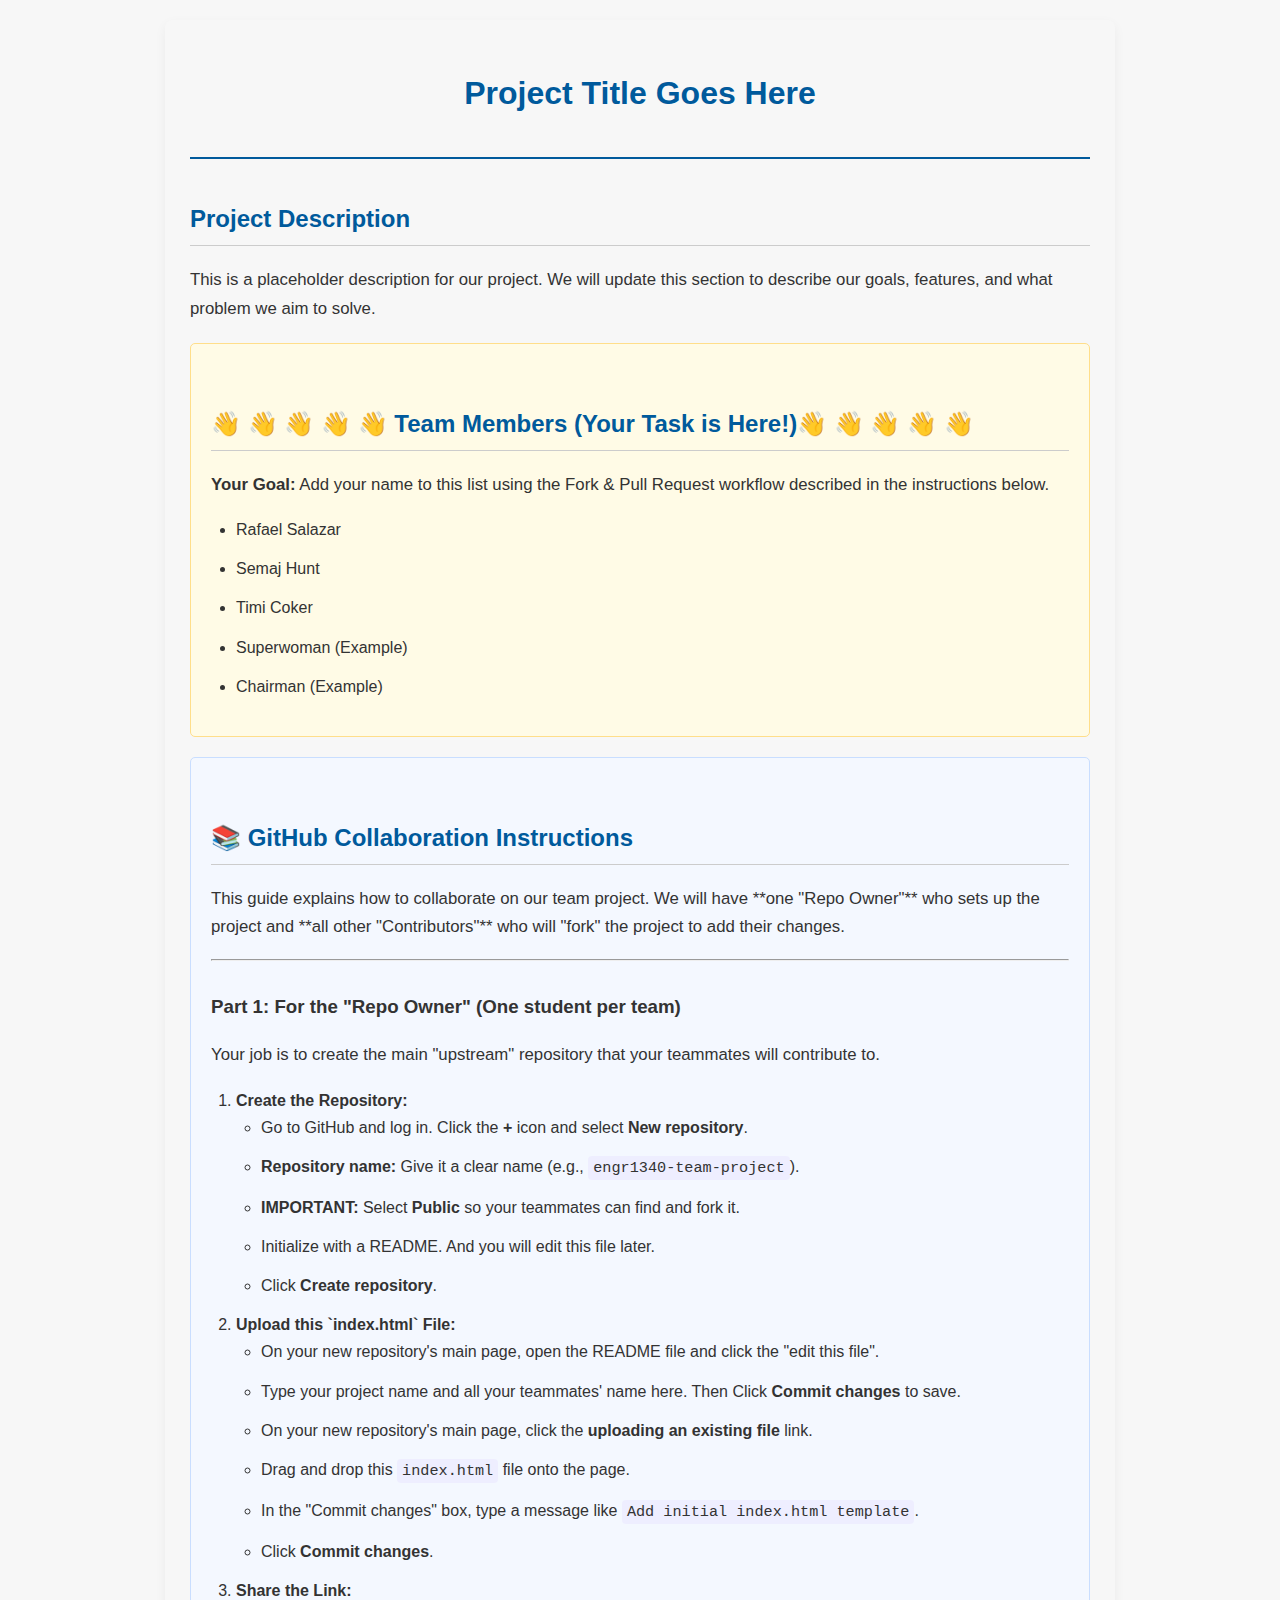
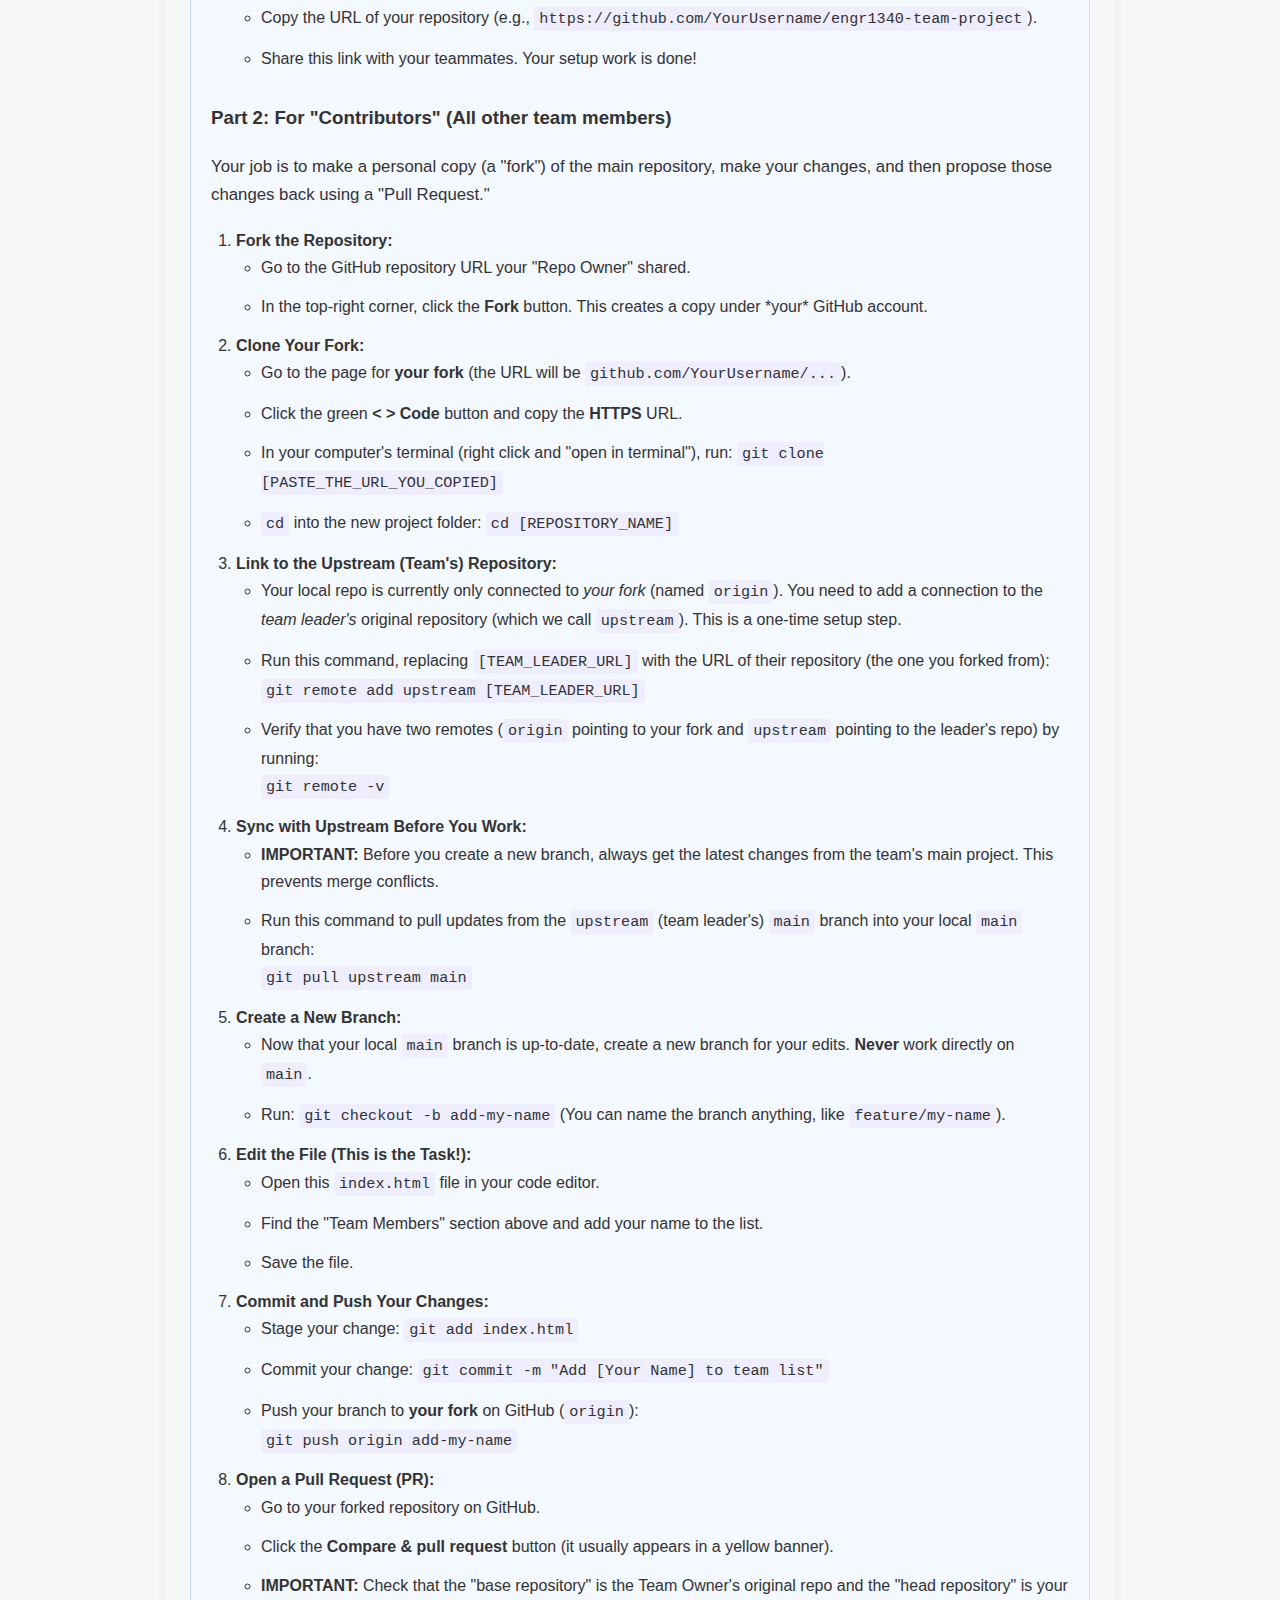
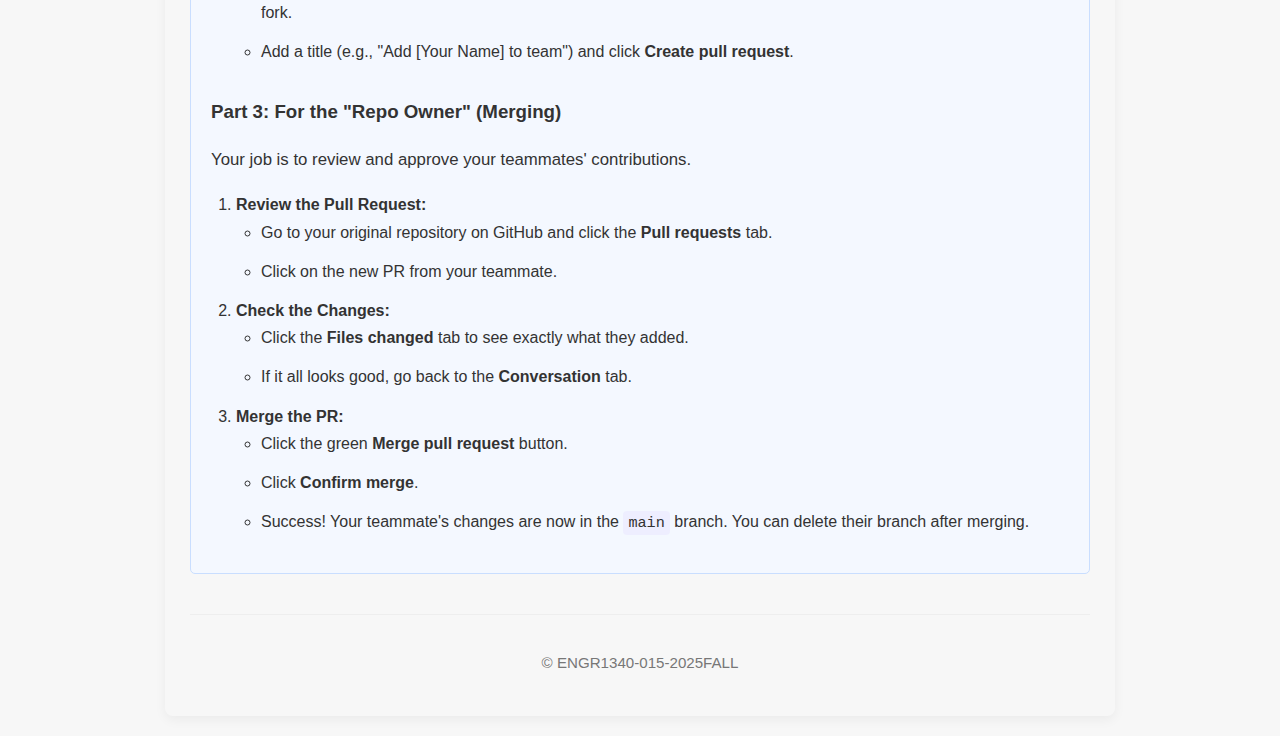
<file: index.html>
<!DOCTYPE html>
<html lang="en">
<head>
    <meta charset="UTF-8">
    <meta name="viewport" content="width=device-width, initial-scale=1.0">
    <title>Our Team Project</title>

    <style>
        body {
            font-family: -apple-system, BlinkMacSystemFont, "Segoe UI", Roboto, Arial, sans-serif;
            line-height: 1.7;
            background-color: #f7f7f7;
            color: #333;
            max-width: 900px;
            margin: 20px auto;
            padding: 25px;
            border-radius: 8px;
            box-shadow: 0 4px 12px rgba(0,0,0,0.05);
        }

        header {
            text-align: center;
            border-bottom: 2px solid #005a9c;
            padding-bottom: 15px;
        }

        h1 {
            color: #005a9c;
        }

        h2 {
            color: #005a9c;
            border-bottom: 1px solid #ccc;
            padding-bottom: 5px;
            margin-top: 40px;
        }

        h3 {
            color: #333;
            margin-top: 30px;
        }

        ul, ol {
            padding-left: 25px;
        }

        li {
            margin-bottom: 12px;
        }

        p {
            font-size: 1.05em;
        }
        /* This class is for the main student task */
        .task-box {
            background-color: #fffbe6;
            border: 1px solid #ffde8a;
            padding: 20px;
            border-radius: 5px;
            margin-top: 20px;
        }
        /* This class is for the instructions section */
        .instructions {
            background-color: #f4f8ff;
            border: 1px solid #c9deff;
            padding: 20px;
            border-radius: 5px;
            margin-top: 20px;
        }

        code {
            font-family: "Courier New", Courier, monospace;
            background-color: #eef;
            padding: 3px 5px;
            border-radius: 4px;
            font-size: 0.95em;
        }

        footer {
            text-align: center;
            font-size: 0.9em;
            color: #777;
            margin-top: 40px;
            border-top: 1px solid #eee;
            padding-top: 20px;
        }
    </style>
</head>
<body>

    <header>
        <h1>Project Title Goes Here</h1>
    </header>

    <main>

        <section id="description">
            <h2>Project Description</h2>
            <p>This is a placeholder description for our project. We will update this section to describe our goals, features, and what problem we aim to solve.</p>
        </section>

        <section id="team" class="task-box">
            <h2>👋 👋 👋 👋 👋 Team Members (Your Task is Here!)👋 👋 👋 👋 👋 </h2>
            <p><strong>Your Goal:</strong> Add your name to this list using the Fork & Pull Request workflow described in the instructions below.</p>
            <ul>
                <li>Rafael Salazar</li>
                <li>Semaj Hunt</li>
                <li>Timi Coker</li>
                <li>Superwoman (Example)</li>
                <li>Chairman (Example)</li>

            </ul>
        </section>

        <section id="github-guide" class="instructions">
            <h2>📚 GitHub Collaboration Instructions</h2>
            <p>This guide explains how to collaborate on our team project. We will have **one "Repo Owner"** who sets up the project and **all other "Contributors"** who will "fork" the project to add their changes.</p>

            <hr>

            <h3>Part 1: For the "Repo Owner" (One student per team)</h3>
            <p>Your job is to create the main "upstream" repository that your teammates will contribute to.</p>
            <ol>
                <li>
                    <strong>Create the Repository:</strong>
                    <ul>
                        <li>Go to GitHub and log in. Click the <strong>+</strong> icon and select <strong>New repository</strong>.</li>
                        <li><strong>Repository name:</strong> Give it a clear name (e.g., <code>engr1340-team-project</code>).</li>
                        <li><strong>IMPORTANT:</strong> Select <strong>Public</strong> so your teammates can find and fork it.</li>
                        <li>Initialize with a README. And you will edit this file later.</li>
                        <li>Click <strong>Create repository</strong>.</li>
                    </ul>
                </li>
                <li>
                    <strong>Upload this `index.html` File:</strong>
                    <ul>
                        <li>On your new repository's main page, open the README file and click the "edit this file".</li>
                        <li>Type your project name and all your teammates' name here. Then Click <strong>Commit changes</strong> to save.</li>
                        <li>On your new repository's main page, click the <strong>uploading an existing file</strong> link.</li>
                        <li>Drag and drop this <code>index.html</code> file onto the page.</li>
                        <li>In the "Commit changes" box, type a message like <code>Add initial index.html template</code>.</li>
                        <li>Click <strong>Commit changes</strong>.</li>

                    </ul>
                </li>
                <li>
                    <strong>Share the Link:</strong>
                    <ul>
                        <li>Copy the URL of your repository (e.g., <code>https://github.com/YourUsername/engr1340-team-project</code>).</li>
                        <li>Share this link with your teammates. Your setup work is done!</li>
                    </ul>
                </li>
            </ol>

            <h3>Part 2: For "Contributors" (All other team members)</h3>
            <p>Your job is to make a personal copy (a "fork") of the main repository, make your changes, and then propose those changes back using a "Pull Request."</p>
            <ol>
                <li>
                    <strong>Fork the Repository:</strong>
                    <ul>
                        <li>Go to the GitHub repository URL your "Repo Owner" shared.</li>
                        <li>In the top-right corner, click the <strong>Fork</strong> button. This creates a copy under *your* GitHub account.</li>
                    </ul>
                </li>
                <li>
                    <strong>Clone Your Fork:</strong>
                    <ul>
                        <li>Go to the page for <strong>your fork</strong> (the URL will be <code>github.com/YourUsername/...</code>).</li>
                        <li>Click the green <strong>&lt; &gt; Code</strong> button and copy the <strong>HTTPS</strong> URL.</li>
                        <li>In your computer's terminal (right click and "open in terminal"), run: <code>git clone [PASTE_THE_URL_YOU_COPIED]</code></li>
                        <li><code>cd</code> into the new project folder: <code>cd [REPOSITORY_NAME]</code></li>
                    </ul>
                </li>

                <li>
                    <strong>Link to the Upstream (Team's) Repository:</strong>
                    <ul>
                        <li>Your local repo is currently only connected to <em>your fork</em> (named <code>origin</code>). You need to add a connection to the <em>team leader's</em> original repository (which we call <code>upstream</code>). This is a one-time setup step.</li>
                        <li>
                            Run this command, replacing <code>[TEAM_LEADER_URL]</code> with the URL of their repository (the one you forked from):
                            <br><code>git remote add upstream [TEAM_LEADER_URL]</code>
                        </li>
                        <li>Verify that you have two remotes (<code>origin</code> pointing to your fork and <code>upstream</code> pointing to the leader's repo) by running: <br><code>git remote -v</code></li>
                    </ul>
                </li>

                <li>
                    <strong>Sync with Upstream Before You Work:</strong>
                    <ul>
                        <li><strong>IMPORTANT:</strong> Before you create a new branch, always get the latest changes from the team's main project. This prevents merge conflicts.</li>
                        <li>Run this command to pull updates from the <code>upstream</code> (team leader's) <code>main</code> branch into your local <code>main</code> branch: <br><code>git pull upstream main</code></li>
                    </ul>
                </li>

                <li>
                    <strong>Create a New Branch:</strong>
                    <ul>
                        <li>Now that your local <code>main</code> branch is up-to-date, create a new branch for your edits. <strong>Never</strong> work directly on <code>main</code>.</li>
                        <li>Run: <code>git checkout -b add-my-name</code> (You can name the branch anything, like <code>feature/my-name</code>).</li>
                    </ul>
                </li>
                <li>
                    <strong>Edit the File (This is the Task!):</strong>
                    <ul>
                        <li>Open this <code>index.html</code> file in your code editor.</li>
                        <li>Find the "Team Members" section above and add your name to the list.</li>
                        <li>Save the file.</li>
                    </ul>
                </li>
                <li>
                    <strong>Commit and Push Your Changes:</strong>
                    <ul>
                        <li>Stage your change: <code>git add index.html</code></li>
                        <li>Commit your change: <code>git commit -m "Add [Your Name] to team list"</code></li>
                        <li>Push your branch to <strong>your fork</strong> on GitHub (<code>origin</code>): <br><code>git push origin add-my-name</code></li>
                    </ul>
                </li>
                <li>
                    <strong>Open a Pull Request (PR):</strong>
                    <ul>
                        <li>Go to your forked repository on GitHub.</li>
                        <li>Click the <strong>Compare & pull request</strong> button (it usually appears in a yellow banner).</li>
                        <li><strong>IMPORTANT:</strong> Check that the "base repository" is the Team Owner's original repo and the "head repository" is your fork.</li>
                        <li>Add a title (e.g., "Add [Your Name] to team") and click <strong>Create pull request</strong>.</li>
                    </ul>
                </li>
            </ol>

            <h3>Part 3: For the "Repo Owner" (Merging)</h3>
            <p>Your job is to review and approve your teammates' contributions.</p>
            <ol>
                <li>
                    <strong>Review the Pull Request:</strong>
                    <ul>
                        <li>Go to your original repository on GitHub and click the <strong>Pull requests</strong> tab.</li>
                        <li>Click on the new PR from your teammate.</li>
                    </ul>
                </li>
                <li>
                    <strong>Check the Changes:</strong>
                    <ul>
                        <li>Click the <strong>Files changed</strong> tab to see exactly what they added.</li>
                        <li>If it all looks good, go back to the <strong>Conversation</strong> tab.</li>
                    </ul>
                </li>
                <li>
                    <strong>Merge the PR:</strong>
                    <ul>
                        <li>Click the green <strong>Merge pull request</strong> button.</li>
                        <li>Click <strong>Confirm merge</strong>.</li>
                        <li>Success! Your teammate's changes are now in the <code>main</code> branch. You can delete their branch after merging.</li>
                    </ul>
                </li>
            </ol>
        </section>

    </main>

    <footer>
        <p>&copy; ENGR1340-015-2025FALL </p>
    </footer>

</body>
</html>
</file>
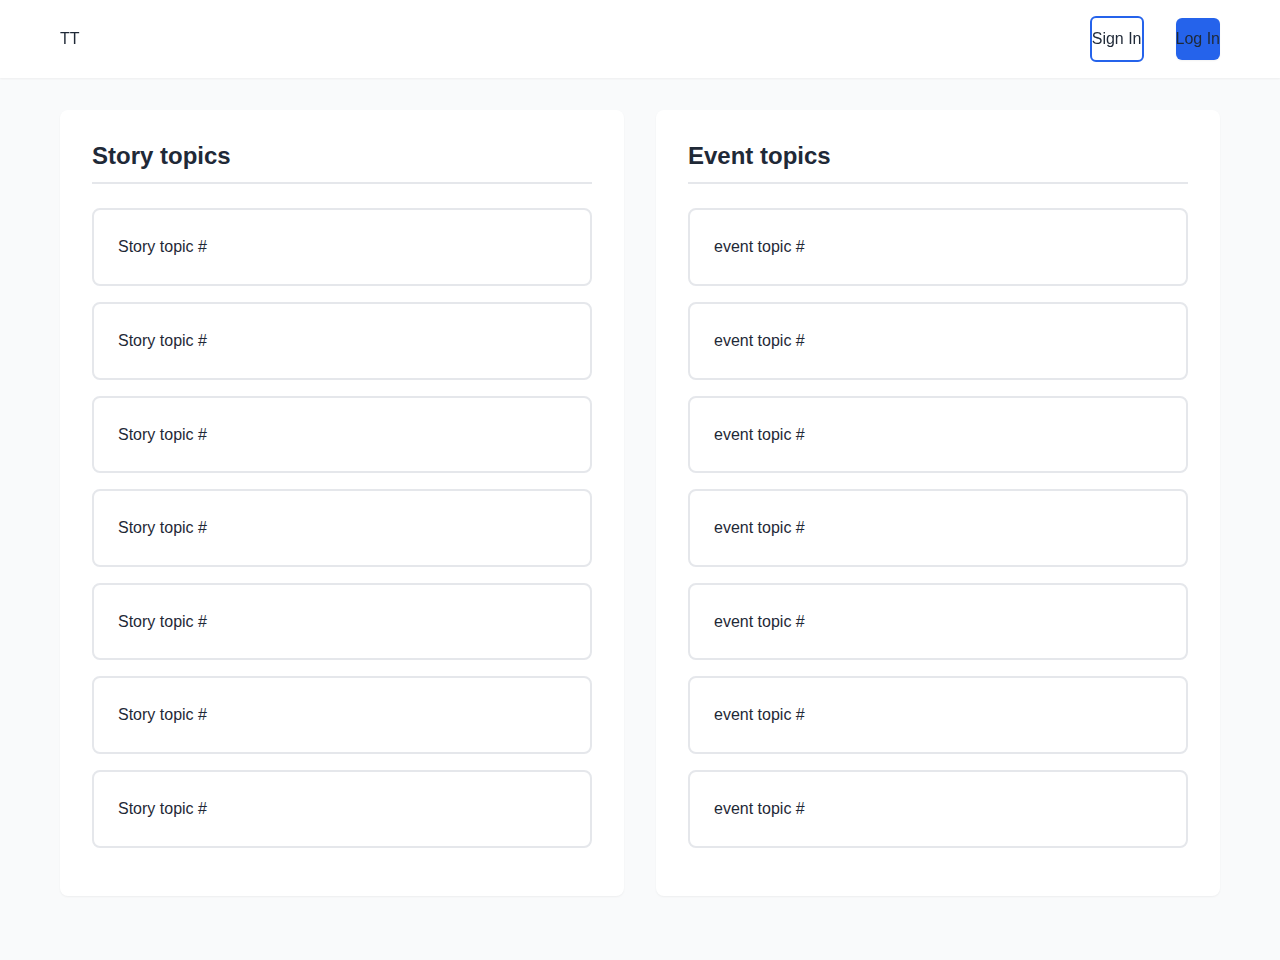
<file: home.html>
<!DOCTYPE html>
<html lang="en">
<head>
  <meta charset="UTF-8">
  <meta name="viewport" content="width=device-width, initial-scale=1.0">
  <title>Examples / Home Page</title>
  <link rel="stylesheet" href="styles.css">
</head>
<body>
  <!-- Top bar -->
  <nav class="navbar">
    <div class="container">
      <div class="logo">
        <span>TT</span>
      </div>
      <div class="nav-links">
        <a href="signup.html" class="btn btn-outline btn-small">Sign In</a>
        <a href="signup.html" class="btn btn-primary btn-small">Log In</a>
      </div>
    </div>
  </nav>

  <!-- Main content: two equal columns, like Figma -->
  <main class="dashboard-main">
    <div class="container">
      <div class="dashboard-grid" style="grid-template-columns: 1fr 1fr;">
        <!-- Left column: Story topics -->
        <section class="active-projects">
          <h3>Story topics</h3>
          <ul>
            <li class="project-card"><a href="story.html">Story topic #</a></li>
            <li class="project-card"><a href="story.html">Story topic #</a></li>
            <li class="project-card"><a href="story.html">Story topic #</a></li>
            <li class="project-card"><a href="story.html">Story topic #</a></li>
            <li class="project-card"><a href="story.html">Story topic #</a></li>
            <li class="project-card"><a href="story.html">Story topic #</a></li>
            <li class="project-card"><a href="story.html">Story topic #</a></li>
          </ul>
        </section>

        <!-- Right column: Event topics -->
        <section class="active-projects">
          <h3>Event topics</h3>
          <ul>
            <li class="project-card"><a href="story.html">event topic #</a></li>
            <li class="project-card"><a href="story.html">event topic #</a></li>
            <li class="project-card"><a href="story.html">event topic #</a></li>
            <li class="project-card"><a href="story.html">event topic #</a></li>
            <li class="project-card"><a href="story.html">event topic #</a></li>
            <li class="project-card"><a href="story.html">event topic #</a></li>
            <li class="project-card"><a href="story.html">event topic #</a></li>
          </ul>
        </section>
      </div>
    </div>
  </main>
</body>
</html>
</file>
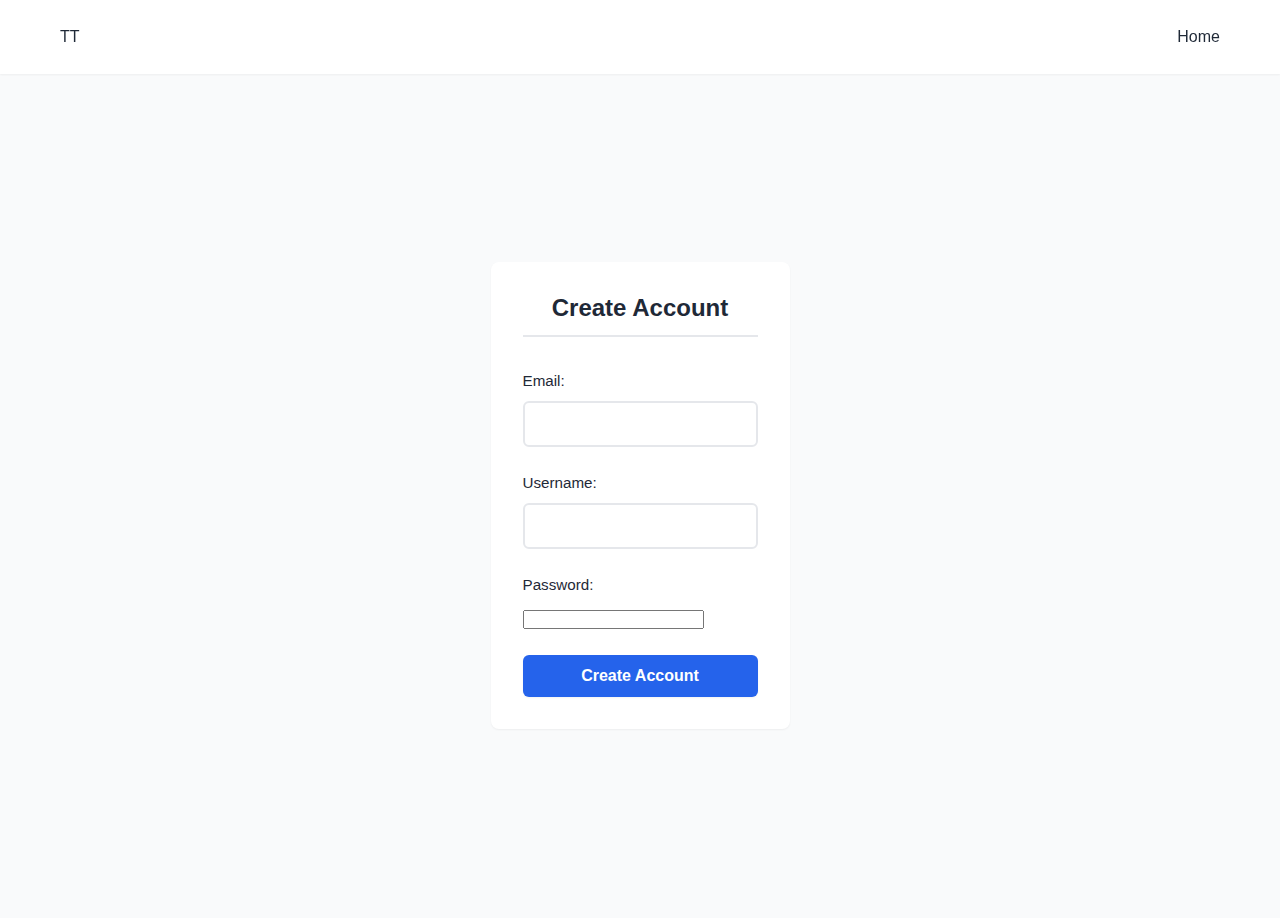
<file: signup.html>
<!DOCTYPE html>
<html lang="en">
<head>
  <meta charset="UTF-8">
  <meta name="viewport" content="width=device-width, initial-scale=1.0">
  <title>Create Account</title>
  <link rel="stylesheet" href="styles.css">
</head>
<body>
  <!-- Top bar -->
  <nav class="navbar">
    <div class="container">
      <div class="logo">
        <span>TT</span>
      </div>
      <div class="nav-links">
        <a href="home.html">Home</a>
      </div>
    </div>
  </nav>

  <!-- Centered form card, like bottom-left Figma frame -->
  <main class="dashboard-main">
    <div class="container flex-center" style="min-height: calc(100vh - 120px);">
      <section class="post-project-section" style="max-width:420px; margin:auto;">
        <h3 style="text-align:center; margin-bottom:2rem;">Create Account</h3>

        <form class="project-form">
          <div class="form-group">
            <label for="email">Email:</label>
            <input id="email" type="email" name="email" required>
          </div>

          <div class="form-group">
            <label for="username">Username:</label>
            <input id="username" type="text" name="username" required>
          </div>

          <div class="form-group">
            <label for="password">Password:</label>
            <input id="password" type="password" name="password" required>
          </div>

          <button type="submit" class="btn btn-primary btn-full">Create Account</button>
        </form>
      </section>
    </div>
  </main>
</body>
</html>
</file>
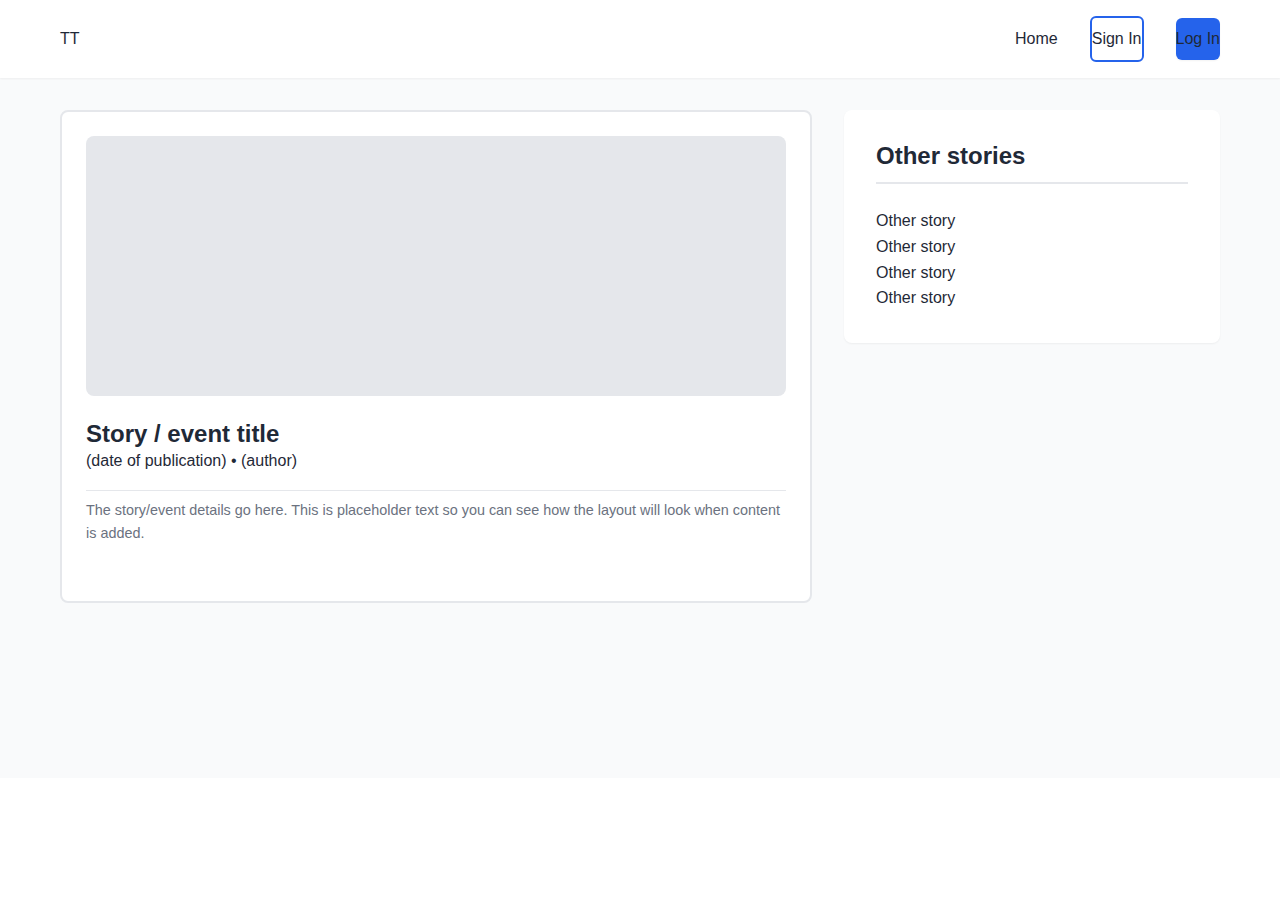
<file: story.html>
<!DOCTYPE html>
<html lang="en">
<head>
  <meta charset="UTF-8">
  <meta name="viewport" content="width=device-width, initial-scale=1.0">
  <title>Story / Event</title>
  <link rel="stylesheet" href="styles.css">
</head>
<body>
  <!-- Top bar -->
  <nav class="navbar">
    <div class="container">
      <div class="logo">
        <span>TT</span>
      </div>
      <div class="nav-links">
        <a href="home.html">Home</a>
        <a href="signup.html" class="btn btn-outline btn-small">Sign In</a>
        <a href="signup.html" class="btn btn-primary btn-small">Log In</a>
      </div>
    </div>
  </nav>

  <!-- Featured story layout, like top-right Figma frame -->
  <main class="dashboard-main">
    <div class="container">
      <div class="dashboard-grid" style="grid-template-columns: 2fr 1fr;">
        <!-- Main story -->
        <section class="main-content">
          <article class="project-card">
            <div style="background-color:#e5e7eb; height:260px; border-radius:8px; margin-bottom:1.5rem;"></div>

            <div class="project-header">
              <h2>Story / event title</h2>
              <p>(date of publication) • (author)</p>
            </div>

            <div class="project-meta">
              <p>
                The story/event details go here. This is placeholder text so you can see
                how the layout will look when content is added.
              </p>
            </div>
          </article>
        </section>

        <!-- Right side: “Other story” list -->
        <aside class="sidebar">
          <div class="available-opportunities">
            <h3>Other stories</h3>
            <ul>
              <li><a href="#">Other story</a></li>
              <li><a href="#">Other story</a></li>
              <li><a href="#">Other story</a></li>
              <li><a href="#">Other story</a></li>
            </ul>
          </div>
        </aside>
      </div>
    </div>
  </main>
</body>
</html>
</file>
<file: styles.css>
/* ==========================================
   CONNECT PLATFORM - COMPLETE STYLESHEET
   ENGR 1340 - Project 2
   
   This stylesheet contains ALL styles for the Connect Platform website.
   It includes styles for 4 pages:
   1. Landing Page (index.html)
   2. Student Dashboard (student-dashboard.html)
   3. Company Dashboard (company-dashboard.html)
   4. Project Listings (projects.html)
   
   HOW TO USE THIS FILE:
   - Read the comments to understand what each style does
   - Look for TODO comments to see where you need to customize
   - Follow the HINT comments for syntax guidance
   - Use the EXAMPLE comments to see how properties work
   
   CSS ORGANIZATION:
   1. CSS Variables (Color Scheme)
   2. Base Styles & Reset
   3. Layout Utilities
   4. Navigation Bar
   5. Buttons
   6. Landing Page Styles
   7. Dashboard Common Styles
   8. Student Dashboard Specific
   9. Company Dashboard Specific
   10. Project Listings Specific
   11. Responsive Design (Media Queries)
   12. Accessibility Enhancements
   13. Print Styles
   ========================================== */

/* ==========================================
   1. CSS VARIABLES (COLOR SCHEME)
   ========================================== 
   
   WHAT ARE CSS VARIABLES?
   CSS Variables (also called Custom Properties) let you store values
   that you can reuse throughout your stylesheet. Instead of typing
   the same color code multiple times, you define it once and reference it.
   
   WHY USE THEM?
   - Easy to maintain (change color in one place, updates everywhere)
   - Consistent design (same colors used throughout)
   - Professional practice (industry standard)
   
   HOW TO USE:
   Define: --variable-name: value;
   Use: property: var(--variable-name);
   
   EXAMPLE:
   Define: --primary-color: #2563eb;
   Use: background-color: var(--primary-color);
*/

:root {
    /* PRIMARY COLORS - Main brand colors used throughout the site */
    --primary-color: #2563eb;      /* Blue - Used for main actions, links, emphasis */
    --secondary-color: #7c3aed;    /* Purple - Used for secondary actions, accents */
    
    /* TEXT COLORS - For readability and hierarchy */
    --text-dark: #1f2937;          /* Dark gray - Main body text, headings */
    --text-light: #6b7280;         /* Medium gray - Secondary text, descriptions */
    
    /* BACKGROUND COLORS - For page sections and containers */
    --background: #ffffff;         /* White - Main page background */
    --background-alt: #f9fafb;     /* Light gray - Alternate sections, cards */
    
    /* BORDER AND DIVIDER COLORS */
    --border-color: #e5e7eb;       /* Light gray - Borders, dividers, outlines */
    
    /* STATUS COLORS - For feedback and states */
    --success-color: #10b981;      /* Green - Success messages, completed items */
    --error-color: #ef4444;        /* Red - Error messages, warnings */
    --warning-color: #f59e0b;      /* Orange - Warning states */
    --info-color: #3b82f6;         /* Blue - Information messages */
    
    /* SHADOW VALUES - For depth and elevation */
    --shadow-sm: 0 1px 2px rgba(0,0,0,0.05);
    --shadow-md: 0 4px 6px rgba(0,0,0,0.1);
    --shadow-lg: 0 10px 15px rgba(0,0,0,0.1);
    
    /* SPACING VALUES - For consistent spacing */
    --spacing-xs: 0.25rem;  /* 4px */
    --spacing-sm: 0.5rem;   /* 8px */
    --spacing-md: 1rem;     /* 16px */
    --spacing-lg: 1.5rem;   /* 24px */
    --spacing-xl: 2rem;     /* 32px */
    
    /* BORDER RADIUS - For rounded corners */
    --radius-sm: 4px;
    --radius-md: 6px;
    --radius-lg: 8px;
    --radius-full: 9999px;  /* Perfect circle */
    
    /* TRANSITION SPEED - For smooth animations */
    --transition-fast: 0.2s;
    --transition-normal: 0.3s;
    --transition-slow: 0.5s;
}

/* TODO: Customize Your Color Scheme
   Replace the color values above to match your team's Figma design.
   
   HINT: Use a color picker tool to get exact hex codes from your Figma prototype
   
   TIPS:
   - Keep contrast high for accessibility (text should be readable)
   - Use your primary color for important actions (buttons, links)
   - Use secondary color sparingly for accents
   - Test your colors on different screens
   
   EXAMPLE: If your design uses orange as the primary color:
   --primary-color: #f97316;
*/

/* ==========================================
   2. BASE STYLES & RESET
   ========================================== 
   
   WHAT IS A CSS RESET?
   Different browsers have different default styles for HTML elements.
   A CSS reset removes these inconsistencies so your site looks the
   same across all browsers.
   
   WHY DO WE NEED IT?
   Without a reset:
   - Margins and padding vary between browsers
   - Fonts sizes differ
   - Elements look inconsistent
   
   This section "resets" all elements to a consistent starting point.
*/

/* UNIVERSAL SELECTOR (*)
   Applies to EVERY element on the page
   The box-sizing property controls how width/height are calculated
   - border-box: width includes padding and border (easier to work with)
   - content-box: width is just the content (default, harder to calculate)
*/
* {
    margin: 0;              /* Remove default margins from all elements */
    padding: 0;             /* Remove default padding from all elements */
    box-sizing: border-box; /* Include padding and border in element's total width/height */
}

/* BODY ELEMENT
   The body is the main container for all visible content
   These styles affect the entire page
*/
body {
    /* FONT FAMILY
       The browser tries each font in order until it finds one installed
       This is called a "font stack" */
    font-family: -apple-system, BlinkMacSystemFont, 'Segoe UI', Roboto, 'Helvetica Neue', Arial, sans-serif;
    /* Explanation: 
       -apple-system = Apple's system font (Mac/iOS)
       BlinkMacSystemFont = Chrome on Mac
       'Segoe UI' = Windows system font
       Roboto = Android system font
       Fallbacks: Helvetica Neue, Arial, generic sans-serif
    */
    
    font-size: 16px;        /* Base font size (1rem = 16px) */
    line-height: 1.6;       /* Space between lines (1.6 = 160% of font size) */
    color: var(--text-dark);           /* Default text color */
    background-color: var(--background); /* Default page background */
    
    /* PREVENT HORIZONTAL SCROLL
       Sometimes content can cause horizontal scrolling, this prevents it */
    overflow-x: hidden;
}

/* HEADING ELEMENTS
   Ensure headings have consistent styling */
h1, h2, h3, h4, h5, h6 {
    line-height: 1.2;       /* Tighter line height for headings (looks better) */
    font-weight: 700;       /* Bold weight (700 = bold, 400 = normal) */
    color: var(--text-dark);
}

/* PARAGRAPH ELEMENTS */
p {
    margin-bottom: 1rem;    /* Space after paragraphs */
}

/* IMAGE ELEMENTS
   Make all images responsive by default */
img {
    max-width: 100%;        /* Image will never be wider than its container */
    height: auto;           /* Height scales proportionally with width */
    display: block;         /* Remove extra space below images (default is inline) */
}

/* LIST ELEMENTS
   Remove default bullet points and numbering */
ul, ol {
    list-style: none;       /* Remove bullets/numbers */
}

/* LINK ELEMENTS
   Remove default link styling */
a {
    text-decoration: none;  /* Remove underline */
    color: inherit;         /* Use the same color as parent element */
    transition: color var(--transition-normal) ease; /* Smooth color change on hover */
}

/* BUTTON ELEMENTS
   Inherit font from parent (buttons have different default fonts) */
button {
    font-family: inherit;   /* Use same font as body */
    cursor: pointer;        /* Show pointer cursor on hover */
}

/* TODO: Adjust Base Font Size
   If your design requires larger or smaller text, change the font-size
   on the body element. This will affect all rem units throughout the site.
   
   HINT: 1rem = whatever you set body font-size to
   EXAMPLE: If you set body font-size: 18px, then 2rem = 36px
*/

/* ==========================================
   3. LAYOUT UTILITIES
   ========================================== 
   
   WHAT ARE UTILITY CLASSES?
   Utility classes are reusable styles that you can apply to any element.
   Instead of writing the same CSS multiple times, create a utility class.
   
   EXAMPLE:
   Instead of: div { max-width: 1200px; margin: 0 auto; }
   Use: <div class="container">
*/

/* CONTAINER CLASS
   Centers content and constrains maximum width
   Used on every page to keep content from stretching too wide on large screens
*/
.container {
    max-width: 1200px;      /* Content never wider than 1200px */
    margin: 0 auto;         /* Center horizontally (0 top/bottom, auto left/right) */
    padding: 0 20px;        /* Space on left/right (20px) to prevent touching edges */
    width: 100%;            /* Take full width up to max-width */
}

/* TODO: Add More Utility Classes
   Common utility classes you might need:
   
   HINT: Text alignment utilities
   .text-center { text-align: center; }
   .text-left { text-align: left; }
   .text-right { text-align: right; }
   
   HINT: Display utilities
   .hide { display: none; }
   .show { display: block; }
   
   HINT: Margin utilities
   .mt-1 { margin-top: 1rem; }
   .mb-1 { margin-bottom: 1rem; }
   
   HINT: Flex utilities
   .flex { display: flex; }
   .flex-center { display: flex; justify-content: center; align-items: center; }
*/

/* SECTION SPACING
   Standard spacing for page sections */
.section {
    padding: 4rem 0;        /* 4rem top and bottom, 0 left and right */
}

/* ==========================================
   4. NAVIGATION BAR
   ========================================== 
   
   WHAT IS A NAVIGATION BAR?
   The navigation bar (navbar) appears at the top of every page.
   It helps users navigate between different pages of your site.
   
   KEY FEATURES:
   - Sticky positioning (stays at top when scrolling)
   - Horizontal layout (logo on left, links on right)
   - Responsive (collapses on mobile)
*/

.navbar {
    /* BACKGROUND AND SHADOW
       Background color and subtle shadow for depth */
    background-color: var(--background);
    box-shadow: var(--shadow-sm);
    
    /* PADDING
       Vertical spacing inside the navbar */
    padding: 1rem 0;
    
    /* Z-INDEX
       Controls stacking order (higher number = on top)
       Navbar needs high z-index to stay above other content */
    z-index: 1000;          /* Very high number to stay on top */
    
    /* STICKY POSITIONING
       TODO: Make navbar stick to top when scrolling
       HINT: Add these properties:
       position: sticky;
       top: 0;
       
       EXPLANATION:
       - position: sticky = Element scrolls normally until it hits the "top" value
       - top: 0 = When navbar reaches 0px from top of viewport, it sticks
       
       EXAMPLE: Try scrolling the page - navbar should stay at top
    */
    position: sticky;
    top: 0;
}

/* NAVBAR CONTAINER
   Layout for navbar content (logo and links) */
.navbar .container {
    /* FLEXBOX LAYOUT
       Display items in a row (horizontal) */
    display: flex;
    
    /* JUSTIFY-CONTENT: space-between
       Pushes items to opposite ends (logo left, links right) */
    justify-content: space-between;
    
    /* ALIGN-ITEMS: center
       Vertically centers items */
    align-items: center;
}

/* LOGO SECTION */
.logo h1 {
    font-size: 1.5rem;      /* 24px (16px * 1.5) */
    color: var(--primary-color);
    font-weight: 700;       /* Bold */
    margin: 0;              /* Remove default margin */
}

/* Make logo link not inherit color from parent */
.logo a {
    color: var(--primary-color);
}

.logo a:hover {
    /* TODO: Add hover effect to logo
       HINT: You could change opacity or add a subtle color change
       EXAMPLE: opacity: 0.8; */
}

/* NAVIGATION LINKS CONTAINER
   Contains all navigation links */
.nav-links {
    /* FLEXBOX for horizontal layout */
    display: flex;
    gap: 2rem;              /* Space between each link (2rem = 32px) */
    align-items: center;    /* Vertically center links */
    margin: 0;
    padding: 0;
}

/* INDIVIDUAL NAVIGATION LINKS */
.nav-links a {
    color: var(--text-dark);
    font-weight: 500;       /* Medium weight (between normal 400 and bold 700) */
    font-size: 1rem;
    
    /* TRANSITION
       Smooth color change when hovering */
    transition: color var(--transition-normal) ease;
    
    /* PADDING
       Makes clickable area larger (easier to click) */
    padding: 0.5rem 0;
}

/* LINK HOVER STATE
   What happens when you move mouse over a link */
.nav-links a:hover {
    color: var(--primary-color);
    
    /* TODO: Add more hover effects
       HINT: You could add an underline or background
       EXAMPLE: 
       border-bottom: 2px solid var(--primary-color);
       padding-bottom: 0.3rem;
    */
}

/* LINK FOCUS STATE (ACCESSIBILITY)
   When user navigates with keyboard (Tab key) */
.nav-links a:focus {
    /* OUTLINE
       Visible border that shows which element has focus
       Important for keyboard navigation accessibility */
    outline: 2px solid var(--primary-color);
    outline-offset: 4px;    /* Space between element and outline */
    border-radius: var(--radius-sm);
}

/* ACTIVE PAGE INDICATOR
   Shows which page the user is currently on
   Added by JavaScript in utils.js */
.nav-links a[aria-current="page"] {
    color: var(--primary-color);
    border-bottom: 2px solid var(--primary-color);
    padding-bottom: 0.3rem;
}

/* LOGIN BUTTON IN NAVBAR
   Special styling for login/profile button */
.btn-login {
    padding: 0.5rem 1rem;
    border: 2px solid var(--primary-color);
    border-radius: var(--radius-md);
    color: var(--primary-color);
    transition: all var(--transition-normal) ease;
}

.btn-login:hover {
    background-color: var(--primary-color);
    color: white;
}

/* TODO: Create Mobile Menu Toggle
   For mobile devices, you'll want a hamburger menu
   
   HINT: Add this HTML: <button id="mobile-menu-toggle" class="mobile-menu-btn">☰</button>
   
   Then add these styles:
   .mobile-menu-btn {
       display: none;
       background: none;
       border: none;
       font-size: 1.5rem;
       cursor: pointer;
   }
   
   @media (max-width: 768px) {
       .mobile-menu-btn { display: block; }
       .nav-links { display: none; }
       .nav-links.mobile-active { display: flex; flex-direction: column; }
   }
*/

/* ==========================================
   5. BUTTONS
   ========================================== 
   
   WHAT ARE BUTTON STYLES?
   Buttons are one of the most important interactive elements.
   They need to be:
   - Easy to see (good contrast)
   - Easy to click (large enough)
   - Clear about their purpose (hover effects)
   
   BUTTON TYPES IN THIS PROJECT:
   - .btn = Base button style (required for all buttons)
   - .btn-primary = Main action button (submit, create, etc.)
   - .btn-secondary = Alternative action
   - .btn-success = Positive action (accept, confirm)
   - .btn-danger = Destructive action (delete, reject)
   - .btn-small = Smaller button for tight spaces
   - .btn-large = Larger button for emphasis
*/

/* BASE BUTTON STYLE
   ALL buttons should have this class plus a modifier (.btn-primary, etc.) */
.btn {
    /* DISPLAY
       inline-block allows width/height but keeps inline flow */
    display: inline-block;
    
    /* PADDING
       Space inside button (makes it bigger and easier to click) */
    padding: 0.75rem 1.5rem;  /* 12px top/bottom, 24px left/right */
    
    /* BORDERS */
    border: none;               /* Remove default button border */
    border-radius: var(--radius-md); /* Rounded corners (6px) */
    
    /* TEXT */
    font-weight: 600;           /* Semi-bold text */
    font-size: 1rem;            /* Same as body text */
    text-align: center;         /* Center text inside button */
    
    /* CURSOR
       Shows hand pointer on hover (indicates it's clickable) */
    cursor: pointer;
    
    /* TRANSITION
       Smooth animation when properties change */
    transition: all var(--transition-normal) ease;
    
    /* MISC */
    text-decoration: none;      /* Remove underline if button is a link */
    white-space: nowrap;        /* Prevent text from wrapping to new line */
}

/* REMOVE FOCUS OUTLINE (will add custom one)
   Remove the default dotted outline */
.btn:focus {
    outline: none;
}

/* PRIMARY BUTTON (Main actions) */
.btn-primary {
    background-color: var(--primary-color);
    color: white;
    box-shadow: var(--shadow-sm);
}

/* PRIMARY BUTTON HOVER STATE */
.btn-primary:hover {
    /* Darken the background slightly */
    background-color: #1d4ed8;  /* Darker blue */
    
    /* TRANSFORM: translateY(-2px)
       Moves button up 2px, creates "lift" effect */
    transform: translateY(-2px);
    
    /* Larger shadow makes it look elevated */
    box-shadow: var(--shadow-md);
}

/* PRIMARY BUTTON ACTIVE STATE (when clicked) */
.btn-primary:active {
    /* Move back down when clicked */
    transform: translateY(0);
    box-shadow: var(--shadow-sm);
}

/* SECONDARY BUTTON (Alternative actions) */
.btn-secondary {
    background-color: var(--secondary-color);
    color: white;
    box-shadow: var(--shadow-sm);
}

.btn-secondary:hover {
    background-color: #6d28d9;  /* Darker purple */
    transform: translateY(-2px);
    box-shadow: var(--shadow-md);
}

.btn-secondary:active {
    transform: translateY(0);
}

/* SUCCESS BUTTON (Positive actions like "Accept") */
.btn-success {
    background-color: var(--success-color);
    color: white;
    box-shadow: var(--shadow-sm);
}

.btn-success:hover {
    background-color: #059669;  /* Darker green */
    transform: translateY(-2px);
    box-shadow: var(--shadow-md);
}

/* DANGER BUTTON (Destructive actions like "Delete", "Reject") */
.btn-danger {
    background-color: var(--error-color);
    color: white;
    box-shadow: var(--shadow-sm);
}

.btn-danger:hover {
    background-color: #dc2626;  /* Darker red */
    transform: translateY(-2px);
    box-shadow: var(--shadow-md);
}

/* OUTLINE BUTTON (Less emphasis, borders only) */
.btn-outline {
    background-color: transparent;
    border: 2px solid var(--primary-color);
    color: var(--primary-color);
}

.btn-outline:hover {
    background-color: var(--primary-color);
    color: white;
}

/* SMALL BUTTON (For tight spaces) */
.btn-small {
    padding: 0.5rem 1rem;      /* Smaller padding */
    font-size: 0.9rem;         /* Smaller text */
}

/* LARGE BUTTON (For emphasis) */
.btn-large {
    padding: 1rem 2rem;        /* Larger padding */
    font-size: 1.1rem;         /* Larger text */
    font-weight: 700;          /* Bolder text */
}

/* FULL WIDTH BUTTON (Takes full width of container) */
.btn-full {
    width: 100%;
    display: block;
}

/* DISABLED BUTTON STATE (Not clickable) */
.btn:disabled,
.btn.disabled {
    opacity: 0.5;              /* Faded appearance */
    cursor: not-allowed;       /* Shows "not allowed" cursor */
    pointer-events: none;      /* Prevents clicking */
}

/* BUTTON FOCUS STATE (ACCESSIBILITY)
   Custom focus outline for keyboard navigation */
.btn:focus-visible {
    outline: 3px solid var(--primary-color);
    outline-offset: 2px;
}

/* TODO: Create Custom Button Variants
   You can create more button styles based on your design needs
   
   HINT: Copy the .btn-primary pattern and change colors
   
   EXAMPLE: Info button (for informational actions)
   .btn-info {
       background-color: var(--info-color);
       color: white;
   }
   .btn-info:hover {
       background-color: #2563eb;
   }
*/

/* BUTTON LINK (Looks like link, acts like button) */
.btn-link {
    background: none;
    border: none;
    color: var(--primary-color);
    text-decoration: underline;
    padding: 0;
    cursor: pointer;
}

.btn-link:hover {
    color: var(--secondary-color);
}

/* ==========================================
   6. LANDING PAGE STYLES (index.html)
   ========================================== 
   
   LANDING PAGE SECTIONS:
   1. Hero Section - Eye-catching introduction
   2. Value Propositions - Benefits for students and companies
   3. How It Works - Step-by-step process
   4. Footer - Links and copyright
*/

/* ==========================================
   HERO SECTION
   ========================================== 
   
   WHAT IS A HERO SECTION?
   The hero section is the first thing visitors see.
   It should:
   - Grab attention immediately
   - Communicate your value proposition
   - Include a clear call-to-action (CTA)
   
   DESIGN TIPS:
   - Use contrasting colors
   - Keep text concise and clear
   - Make CTA buttons prominent
*/

.hero {
    /* BACKGROUND
       Uses a gradient from primary to secondary color */
    background: linear-gradient(135deg, var(--primary-color) 0%, var(--secondary-color) 100%);
    /* EXPLANATION:
       - linear-gradient = smooth color transition
       - 135deg = angle of gradient (diagonal from top-left to bottom-right)
       - 0% to 100% = start and end points
    */
    
    /* TEXT COLOR */
    color: white;
    
    /* PADDING
       Large padding to create spacious feel */
    padding: 6rem 0;        /* 96px top/bottom, 0 left/right */
    
    /* TEXT ALIGNMENT */
    text-align: center;
    
    /* TODO: Add Background Image Instead of Gradient
       HINT: You can use a background image instead of gradient
       EXAMPLE:
       background-image: url('../images/hero-bg.jpg');
       background-size: cover;
       background-position: center;
       
       NOTE: Make sure to keep text readable by:
       - Using semi-transparent overlay
       - Choosing appropriate image
       - Adding text shadow if needed
    */
}

/* HERO HEADLINE */
.hero h2 {
    font-size: 2.5rem;      /* 40px */
    margin-bottom: 1rem;
    font-weight: 700;
    color: white;           /* Override default heading color */
    
    /* TEXT SHADOW
       Subtle shadow makes text easier to read on gradient background */
    text-shadow: 0 2px 4px rgba(0,0,0,0.1);
}

/* HERO DESCRIPTION */
.hero-description {
    font-size: 1.25rem;     /* 20px - Larger than body text */
    margin-bottom: 2rem;
    line-height: 1.6;
    
    /* MAX-WIDTH
       Constrains width for better readability */
    max-width: 600px;
    
    /* CENTERING
       Horizontal centering with auto margins */
    margin-left: auto;
    margin-right: auto;
    
    /* OPACITY
       Slightly transparent for visual hierarchy */
    opacity: 0.95;
}

/* CALL-TO-ACTION BUTTONS CONTAINER */
.cta-buttons {
    /* FLEXBOX
       Arranges buttons horizontally */
    display: flex;
    gap: 1rem;              /* Space between buttons */
    justify-content: center; /* Center buttons horizontally */
    flex-wrap: wrap;        /* Wrap to new line if not enough space */
    
    /* MARGIN */
    margin-top: 2rem;
}

/* TODO: Enhance Hero Section
   Ideas to make hero section more engaging:
   
   1. Add Animation:
   .hero h2 {
       animation: fadeInUp 1s ease;
   }
   
   2. Add Background Pattern:
   .hero::before {
       content: '';
       position: absolute;
       top: 0;
       left: 0;
       right: 0;
       bottom: 0;
       background: url('pattern.svg');
       opacity: 0.1;
   }
   
   3. Add Scroll Indicator:
   .scroll-indicator {
       position: absolute;
       bottom: 2rem;
       left: 50%;
       transform: translateX(-50%);
       animation: bounce 2s infinite;
   }
*/

/* ==========================================
   VALUE PROPOSITIONS SECTION
   ========================================== 
   
   WHAT IS THIS SECTION?
   Shows benefits for both target audiences (students and companies)
   Uses a two-column layout to compare side-by-side
*/

.value-propositions {
    padding: 4rem 0;
    background-color: var(--background-alt);
}

/* SECTION HEADING */
.value-propositions h2 {
    text-align: center;
    font-size: 2rem;        /* 32px */
    margin-bottom: 3rem;
    color: var(--text-dark);
}

/* TWO-COLUMN LAYOUT */
.two-column {
    /* GRID LAYOUT
       Creates two equal-width columns */
    display: grid;
    grid-template-columns: 1fr 1fr;  /* 1fr = one fraction of available space */
    /* EXPLANATION:
       - display: grid = Use CSS Grid layout system
       - grid-template-columns: 1fr 1fr = Two columns, each takes equal space
       - Alternative: grid-template-columns: repeat(2, 1fr)
    */
    
    gap: 3rem;              /* Space between columns */
}

/* INDIVIDUAL COLUMN */
.column {
    /* TODO: Add styling to columns
       HINT: You might want to add padding, background, or borders
       EXAMPLE:
       padding: 2rem;
       background: white;
       border-radius: var(--radius-lg);
       box-shadow: var(--shadow-sm);
    */
}

/* COLUMN HEADINGS */
.column h3 {
    font-size: 1.5rem;      /* 24px */
    margin-bottom: 1.5rem;
    color: var(--primary-color);
}

/* BENEFITS LIST */
.benefits-list {
    /* FLEXBOX for vertical stacking */
    display: flex;
    flex-direction: column; /* Stack items vertically */
    gap: 1.5rem;            /* Space between items */
}

/* INDIVIDUAL BENEFIT ITEM */
.benefits-list li {
    padding-left: 1.5rem;   /* Space for custom bullet point */
    position: relative;     /* Needed for positioning ::before element */
    line-height: 1.6;
}

/* CUSTOM BULLET POINT
   ::before creates a pseudo-element before the content */
.benefits-list li::before {
    content: "✓";           /* Checkmark character */
    /* POSITIONING
       Absolute positioning relative to parent (li) */
    position: absolute;
    left: 0;
    color: var(--success-color);
    font-weight: bold;
    font-size: 1.2rem;
    
    /* TODO: Use Icon Instead of Checkmark
       HINT: You can use icon fonts or unicode characters
       EXAMPLE with Unicode:
       content: "\2713";  (checkmark)
       content: "\2022";  (bullet point)
       content: "\27A4";  (arrow)
       
       EXAMPLE with Icon Font (if using Font Awesome):
       content: "\f00c";
       font-family: "Font Awesome 5 Free";
    */
}

/* BENEFIT ITEM STRONG TEXT */
.benefits-list li strong {
    color: var(--text-dark);
    font-weight: 600;
}

/* ==========================================
   HOW IT WORKS SECTION
   ========================================== 
   
   WHAT IS THIS SECTION?
   Explains the platform's process in 4 clear steps
   Uses a visual timeline or numbered cards
*/

.how-it-works {
    padding: 4rem 0;
    background-color: var(--background);
}

/* SECTION HEADING */
.how-it-works h2 {
    text-align: center;
    font-size: 2rem;
    margin-bottom: 3rem;
    color: var(--text-dark);
}

/* STEPS CONTAINER */
.steps {
    /* GRID LAYOUT
       Creates responsive columns that adjust based on available space */
    display: grid;
    grid-template-columns: repeat(auto-fit, minmax(250px, 1fr));
    /* EXPLANATION:
       - repeat(auto-fit, ...) = Create as many columns as fit
       - minmax(250px, 1fr) = Each column is at least 250px, max 1fr
       - Result: Columns wrap to new line when screen is too narrow
    */
    
    gap: 2rem;
    
    /* TODO: Create Timeline Layout Instead of Grid
       HINT: For a timeline effect, use flex with a connector line
       EXAMPLE:
       display: flex;
       position: relative;
       
       .steps::before {
           content: '';
           position: absolute;
           top: 25px;
           left: 0;
           right: 0;
           height: 2px;
           background: var(--border-color);
           z-index: -1;
       }
    */
}

/* INDIVIDUAL STEP CARD */
.step {
    text-align: center;
    padding: 2rem;
    background-color: var(--background);
    border-radius: var(--radius-lg);
    box-shadow: var(--shadow-sm);
    
    /* TRANSITION for hover effect */
    transition: transform var(--transition-normal) ease,
                box-shadow var(--transition-normal) ease;
}

/* STEP HOVER EFFECT */
.step:hover {
    transform: translateY(-4px);  /* Lift up slightly */
    box-shadow: var(--shadow-md);
}

/* STEP NUMBER */
.step-number {
    /* CIRCULAR BADGE for number */
    display: inline-block;
    width: 50px;
    height: 50px;
    background-color: var(--primary-color);
    color: white;
    border-radius: var(--radius-full);  /* 9999px makes it perfectly round */
    
    /* TEXT CENTERING
       line-height equal to height centers text vertically */
    line-height: 50px;
    font-size: 1.5rem;
    font-weight: bold;
    margin-bottom: 1rem;
    
    /* TODO: Make Step Numbers More Interesting
       HINT: You could add gradients, shadows, or animations
       EXAMPLE:
       background: linear-gradient(135deg, var(--primary-color), var(--secondary-color));
       box-shadow: 0 4px 8px rgba(37, 99, 235, 0.3);
    */
}

/* STEP TITLE */
.step h3 {
    font-size: 1.25rem;
    margin-bottom: 0.5rem;
    color: var(--text-dark);
}

/* STEP DESCRIPTION */
.step p {
    color: var(--text-light);
    font-size: 0.95rem;
    line-height: 1.6;
    margin-bottom: 0;
}

/* ==========================================
   7. DASHBOARD COMMON STYLES
   ========================================== 
   
   These styles are shared between Student Dashboard and Company Dashboard
   They create the basic layout and common components
*/

/* DASHBOARD MAIN CONTAINER */
.dashboard-main {
    min-height: calc(100vh - 200px);  /* At least full viewport height minus nav/footer */
    /* EXPLANATION:
       - 100vh = 100% of viewport height
       - calc() = Perform calculation
       - Subtracting 200px accounts for navbar and footer
       - min-height ensures content area is always tall enough
    */
    
    padding: 2rem 0;
    background-color: var(--background-alt);
}

/* DASHBOARD HEADER (Welcome section with stats) */
.dashboard-header {
    background-color: var(--background);
    padding: 2rem;
    border-radius: var(--radius-lg);
    margin-bottom: 2rem;
    box-shadow: var(--shadow-sm);
    
    /* TODO: Add Gradient Background to Header
       HINT: Similar to hero section
       EXAMPLE:
       background: linear-gradient(135deg, #f0f9ff 0%, #e0f2fe 100%);
    */
}

/* WELCOME SECTION */
.welcome-section {
    margin-bottom: 1.5rem;
}

.welcome-section h2 {
    font-size: 1.75rem;
    color: var(--text-dark);
    margin-bottom: 0.5rem;
}

/* STUDENT/USER NAME HIGHLIGHT */
.student-name {
    color: var(--primary-color);
    font-weight: 700;
}

/* PROFILE PICTURE PLACEHOLDER */
.profile-pic {
    /* CIRCULAR IMAGE CONTAINER */
    width: 60px;
    height: 60px;
    background-color: var(--primary-color);
    border-radius: var(--radius-full);
    display: inline-block;
    margin-top: 0.5rem;
    
    /* FLEXBOX for centering initials if you add them */
    display: inline-flex;
    align-items: center;
    justify-content: center;
    color: white;
    font-weight: 700;
    font-size: 1.5rem;
    
    /* TODO: Add Real Profile Image
       HINT: Use background-image or <img> tag inside
       EXAMPLE with background-image:
       background-image: url('../images/profile.jpg');
       background-size: cover;
       background-position: center;
    */
}

/* QUICK STATS CONTAINER */
.quick-stats {
    /* FLEXBOX LAYOUT
       Display stat cards in a row */
    display: flex;
    gap: 1.5rem;
    justify-content: space-around;  /* Distribute evenly */
    flex-wrap: wrap;                /* Wrap on small screens */
}

/* INDIVIDUAL STAT CARD */
.stat-card {
    text-align: center;
    padding: 1rem;
    background-color: var(--background-alt);
    border-radius: var(--radius-lg);
    flex: 1;                /* Grow to fill available space */
    min-width: 120px;       /* Minimum width before wrapping */
    
    /* TRANSITION for subtle hover effect */
    transition: transform var(--transition-normal) ease,
                box-shadow var(--transition-normal) ease;
}

.stat-card:hover {
    transform: translateY(-2px);
    box-shadow: var(--shadow-sm);
}

/* STAT NUMBER (Large number display) */
.stat-number {
    display: block;
    font-size: 2rem;
    font-weight: bold;
    color: var(--primary-color);
    line-height: 1;
    margin-bottom: 0.5rem;
}

/* STAT LABEL (Description under number) */
.stat-label {
    display: block;
    font-size: 0.9rem;
    color: var(--text-light);
    text-transform: capitalize;
}

/* DASHBOARD GRID LAYOUT
   Two-column layout: main content + sidebar */
.dashboard-grid {
    display: grid;
    grid-template-columns: 2fr 1fr;  /* Main content is 2x wider than sidebar */
    /* EXPLANATION:
       - 2fr = Two fractions of available space
       - 1fr = One fraction of available space
       - Result: Main content takes 66%, sidebar takes 33%
    */
    
    gap: 2rem;
    align-items: start;     /* Align items to top of grid */
}

/* MAIN CONTENT AREA (Left side) */
.main-content {
    /* All styles for content inside this area */
}

/* SIDEBAR (Right side) */
.sidebar {
    /* STICKY POSITIONING
       Sidebar stays visible while scrolling main content */
    position: sticky;
    top: 90px;              /* 90px from top (below navbar) */
    
    /* TODO: Adjust top value if your navbar height is different
       HINT: top = navbar height + desired spacing
    */
}

/* ==========================================
   8. STUDENT DASHBOARD SPECIFIC STYLES
   ========================================== */

/* ACTIVE PROJECTS SECTION */
.active-projects {
    background-color: var(--background);
    padding: 2rem;
    border-radius: var(--radius-lg);
    margin-bottom: 2rem;
    box-shadow: var(--shadow-sm);
}

.active-projects h3 {
    font-size: 1.5rem;
    margin-bottom: 1.5rem;
    color: var(--text-dark);
    border-bottom: 2px solid var(--border-color);
    padding-bottom: 0.75rem;
}

/* PROJECT CARD */
.project-card {
    border: 2px solid var(--border-color);
    border-radius: var(--radius-lg);
    padding: 1.5rem;
    margin-bottom: 1rem;
    background-color: var(--background);
    
    /* TRANSITION for hover effect */
    transition: transform var(--transition-normal) ease,
                box-shadow var(--transition-normal) ease,
                border-color var(--transition-normal) ease;
}

/* PROJECT CARD HOVER */
.project-card:hover {
    transform: translateY(-2px);
    box-shadow: var(--shadow-sm);
    border-color: var(--primary-color);
}

/* ACTIVE PROJECT CARD (Currently working on) */
.project-card.active {
    border-color: var(--success-color);
    border-width: 2px;
    
    /* Optional: Add subtle background tint */
    background-color: rgba(16, 185, 129, 0.02);
}

/* PROJECT HEADER */
.project-header {
    margin-bottom: 1rem;
}

.project-header h4 {
    font-size: 1.25rem;
    color: var(--text-dark);
    margin-bottom: 0.5rem;
}

/* COMPANY NAME */
.company-name {
    color: var(--text-light);
    font-size: 0.9rem;
    font-weight: 500;
}

/* PROGRESS BAR CONTAINER */
.progress-container {
    margin: 1rem 0;
}

.progress-container label {
    display: block;
    margin-bottom: 0.5rem;
    font-size: 0.9rem;
    color: var(--text-light);
    font-weight: 500;
}

/* PROGRESS BAR ELEMENT
   The <progress> HTML element creates a progress bar */
progress {
    width: 100%;
    height: 20px;
    border-radius: var(--radius-full);
    overflow: hidden;
    
    /* Remove default styling */
    appearance: none;
    -webkit-appearance: none;
    border: none;
}

/* PROGRESS BAR BACKGROUND (Chrome/Safari) */
progress::-webkit-progress-bar {
    background-color: var(--background-alt);
    border-radius: var(--radius-full);
}

/* PROGRESS BAR FILL (Chrome/Safari) */
progress::-webkit-progress-value {
    background-color: var(--primary-color);
    border-radius: var(--radius-full);
    
    /* TRANSITION for smooth progress updates */
    transition: width 0.5s ease;
    
    /* TODO: Add Gradient to Progress Bar
       HINT: Use linear-gradient for more visual interest
       EXAMPLE:
       background: linear-gradient(90deg, var(--primary-color), var(--secondary-color));
    */
}

/* PROGRESS BAR FILL (Firefox) */
progress::-moz-progress-bar {
    background-color: var(--primary-color);
    border-radius: var(--radius-full);
}

/* PROJECT METADATA (Deadline, status, etc.) */
.project-meta {
    margin: 1rem 0;
    font-size: 0.9rem;
    color: var(--text-light);
    display: flex;
    gap: 1rem;
    flex-wrap: wrap;
}

.deadline {
    /* TODO: Add icon before deadline text
       HINT: Use ::before pseudo-element
       EXAMPLE:
       &::before {
           content: "⏰ ";
       }
    */
}

/* AVAILABLE OPPORTUNITIES SECTION */
.available-opportunities {
    background-color: var(--background);
    padding: 2rem;
    border-radius: var(--radius-lg);
    box-shadow: var(--shadow-sm);
}

.available-opportunities h3 {
    font-size: 1.5rem;
    margin-bottom: 1.5rem;
    color: var(--text-dark);
    border-bottom: 2px solid var(--border-color);
    padding-bottom: 0.75rem;
}

/* OPPORTUNITIES GRID */
.opportunities-grid {
    display: grid;
    grid-template-columns: repeat(auto-fill, minmax(280px, 1fr));
    /* EXPLANATION:
       - auto-fill = Create as many columns as fit
       - minmax(280px, 1fr) = Each card is at least 280px, max 1fr
       - Cards automatically wrap to new rows
    */
    gap: 1.5rem;
}

/* OPPORTUNITY CARD */
.opportunity-card {
    border: 1px solid var(--border-color);
    border-radius: var(--radius-lg);
    padding: 1.5rem;
    background-color: var(--background);
    
    /* TRANSITION for hover effect */
    transition: transform var(--transition-normal) ease,
                box-shadow var(--transition-normal) ease;
    
    /* FLEXBOX for vertical layout */
    display: flex;
    flex-direction: column;
    gap: 1rem;
}

.opportunity-card:hover {
    transform: translateY(-4px);
    box-shadow: var(--shadow-md);
}

/* COMPANY LOGO (Small version in cards) */
.company-logo,
.company-logo-small {
    width: 50px;
    height: 50px;
    background-color: var(--background-alt);
    border-radius: var(--radius-lg);
    
    /* TODO: Add actual logo images
       HINT: Use background-image or <img> tag
    */
}

.opportunity-card h4 {
    font-size: 1.1rem;
    color: var(--text-dark);
    margin: 0;
}

.opportunity-card .company {
    color: var(--primary-color);
    font-size: 0.9rem;
    font-weight: 500;
}



/* SKILLS TAGS */
.skills-tags {
    display: flex;
    flex-wrap: wrap;
    gap: 0.5rem;
}

/* INDIVIDUAL SKILL TAG/BADGE */
.skill-tag {
    background-color: var(--primary-color);
    color: white;
    padding: 0.25rem 0.75rem;
    border-radius: var(--radius-full);
    font-size: 0.8rem;
    font-weight: 500;
    
    /* TODO: Create Different Colors for Different Skills
       HINT: Use different classes for different skill types
       EXAMPLE:
       .skill-tag.design { background-color: #ec4899; }
       .skill-tag.frontend { background-color: #3b82f6; }
       .skill-tag.backend { background-color: #10b981; }
    */
}

/* OPPORTUNITY METADATA (Duration, compensation) */
.opportunity-meta {
    display: flex;
    justify-content: space-between;
    align-items: center;
    font-size: 0.9rem;
    padding-top: 0.5rem;
    border-top: 1px solid var(--border-color);
}

.opportunity-meta .duration {
    color: var(--text-light);
}

.compensation {
    color: var(--success-color);
    font-weight: 600;
    font-size: 1rem;
}

/* PROFILE SUMMARY SIDEBAR */
.profile-summary {
    background-color: var(--background);
    padding: 2rem;
    border-radius: var(--radius-lg);
    box-shadow: var(--shadow-sm);
}

.profile-summary h3 {
    font-size: 1.25rem;
    margin-bottom: 1.5rem;
    color: var(--text-dark);
    border-bottom: 2px solid var(--border-color);
    padding-bottom: 0.75rem;
}

/* PROFILE INFO */
.profile-info {
    margin-bottom: 1.5rem;
}

.profile-info .name {
    font-size: 1.1rem;
    font-weight: 600;
    color: var(--text-dark);
    margin-bottom: 0.25rem;
}

.profile-info .major {
    font-size: 0.9rem;
    color: var(--text-light);
}

/* SKILLS SECTION IN SIDEBAR */
.skills-section {
    margin-bottom: 1.5rem;
}

.skills-section h4 {
    font-size: 1rem;
    margin-bottom: 0.75rem;
    color: var(--text-dark);
}

/* PORTFOLIO LINKS */
.portfolio-links {
    margin: 1.5rem 0;
}

.portfolio-links h4 {
    font-size: 1rem;
    margin-bottom: 0.75rem;
    color: var(--text-dark);
}

.portfolio-link {
    display: block;
    padding: 0.5rem;
    margin-bottom: 0.5rem;
    color: var(--primary-color);
    border: 1px solid var(--primary-color);
    border-radius: var(--radius-md);
    text-align: center;
    font-size: 0.9rem;
    font-weight: 500;
    
    /* TRANSITION */
    transition: all var(--transition-normal) ease;
}

.portfolio-link:hover {
    background-color: var(--primary-color);
    color: white;
    transform: translateX(4px);
}

/* ==========================================
   9. COMPANY DASHBOARD SPECIFIC STYLES
   ========================================== */

/* COMPANY HEADER SPECIFIC */
.company-header {
    display: flex;
    justify-content: space-between;
    align-items: center;
    flex-wrap: wrap;
    gap: 2rem;
}

.company-info {
    display: flex;
    align-items: center;
    gap: 1.5rem;
}

/* LARGER COMPANY LOGO */
.company-logo-large {
    width: 80px;
    height: 80px;
    background-color: var(--primary-color);
    border-radius: var(--radius-lg);
    
    /* TODO: Add company logo image */
}

.company-tagline {
    color: var(--text-light);
    font-size: 0.9rem;
    margin-top: 0.25rem;
}

/* POST PROJECT SECTION */
.post-project-section {
    background-color: var(--background);
    padding: 2rem;
    border-radius: var(--radius-lg);
    margin-bottom: 2rem;
    box-shadow: var(--shadow-sm);
}

.post-project-section h3 {
    font-size: 1.5rem;
    margin-bottom: 1.5rem;
    color: var(--text-dark);
    border-bottom: 2px solid var(--border-color);
    padding-bottom: 0.75rem;
}

/* ==========================================
   FORM STYLES
   ========================================== 
   
   Forms are crucial for user input
   Good form design is:
   - Clear (labels easy to understand)
   - Accessible (keyboard navigable, screen reader friendly)
   - User-friendly (validation, helpful errors)
*/

.project-form {
    max-width: 100%;
}

/* FORM GROUP (Label + Input pair) */
.form-group {
    margin-bottom: 1.5rem;
}

/* FORM LABELS */
.form-group label {
    display: block;
    margin-bottom: 0.5rem;
    font-weight: 500;
    color: var(--text-dark);
    font-size: 0.95rem;
}

/* REQUIRED FIELD INDICATOR */
.required {
    color: var(--error-color);
    font-weight: 700;
}

/* TEXT INPUTS, TEXTAREAS, SELECTS */
input[type="text"],
input[type="email"],
input[type="number"],
input[type="search"],
textarea,
select {
    /* SIZE */
    width: 100%;
    padding: 0.75rem;
    
    /* BORDERS */
    border: 2px solid var(--border-color);
    border-radius: var(--radius-md);
    
    /* TEXT */
    font-size: 1rem;
    font-family: inherit;    /* Use same font as body */
    color: var(--text-dark);
    
    /* BACKGROUND */
    background-color: var(--background);
    
    /* TRANSITION for focus effect */
    transition: border-color var(--transition-normal) ease,
                box-shadow var(--transition-normal) ease;
}

/* INPUT FOCUS STATE (When user clicks in field) */
input:focus,
textarea:focus,
select:focus {
    border-color: var(--primary-color);
    outline: none;  /* Remove default browser outline */
    
    /* ADD CUSTOM FOCUS EFFECT */
    box-shadow: 0 0 0 3px rgba(37, 99, 235, 0.1);
}

/* TEXTAREA SPECIFIC STYLES */
textarea {
    resize: vertical;       /* Allow vertical resizing only */
    min-height: 120px;      /* Minimum height */
    line-height: 1.6;
}

/* SELECT DROPDOWN */
select {
    cursor: pointer;
    
    /* Custom arrow (remove default) */
    appearance: none;
    background-image: url("data:image/svg+xml,%3Csvg xmlns='http://www.w3.org/2000/svg' width='12' height='12' viewBox='0 0 12 12'%3E%3Cpath fill='%236b7280' d='M10.293 3.293L6 7.586 1.707 3.293A1 1 0 00.293 4.707l5 5a1 1 0 001.414 0l5-5a1 1 0 10-1.414-1.414z'/%3E%3C/svg%3E");
    background-repeat: no-repeat;
    background-position: right 0.75rem center;
    background-size: 12px;
    padding-right: 2.5rem;  /* Space for arrow */
}

/* INPUT PLACEHOLDER TEXT */
input::placeholder,
textarea::placeholder {
    color: var(--text-light);
    opacity: 0.6;
}

/* INVALID INPUT STATE (For validation) */
input:invalid:not(:focus),
textarea:invalid:not(:focus),
select:invalid:not(:focus) {
    /* Only show red border if user has interacted */
}

input.error,
textarea.error,
select.error {
    border-color: var(--error-color);
}

input.success,
textarea.success,
select.success {
    border-color: var(--success-color);
}

/* CHECKBOXES AND RADIOS CONTAINER */
.skills-checkboxes,
.filter-checkboxes,
.filter-radios {
    display: flex;
    flex-wrap: wrap;
    gap: 1rem;
}

/* CHECKBOX/RADIO LABEL */
.checkbox-label,
.radio-label {
    display: flex;
    align-items: center;
    cursor: pointer;
    user-select: none;      /* Prevent text selection when clicking */
    font-size: 0.95rem;
}

.checkbox-label input[type="checkbox"],
.radio-label input[type="radio"] {
    width: auto;
    margin-right: 0.5rem;
    cursor: pointer;
    
    /* SIZE */
    width: 18px;
    height: 18px;
    
    /* TODO: Create Custom Checkbox/Radio Styles
       HINT: Hide default and create custom with ::before
       This is advanced CSS but creates better-looking controls
       
       EXAMPLE:
       appearance: none;
       border: 2px solid var(--border-color);
       border-radius: 4px;
       position: relative;
       
       &:checked::before {
           content: '✓';
           position: absolute;
           color: white;
       }
    */
}

.checkbox-label:hover,
.radio-label:hover {
    color: var(--primary-color);
}

/* FORM ROW (Two inputs side by side) */
.form-row {
    display: grid;
    grid-template-columns: 1fr 1fr;
    gap: 1.5rem;
}

/* FORM VALIDATION MESSAGES */
.form-error {
    color: var(--error-color);
    font-size: 0.85rem;
    margin-top: 0.25rem;
    display: none;  /* Hide by default, show with JavaScript */
}

.form-success {
    color: var(--success-color);
    font-size: 0.85rem;
    margin-top: 0.25rem;
}

/* POSTED PROJECTS SECTION */
.posted-projects {
    background-color: var(--background);
    padding: 2rem;
    border-radius: var(--radius-lg);
    box-shadow: var(--shadow-sm);
}

.posted-projects h3 {
    font-size: 1.5rem;
    margin-bottom: 1.5rem;
    color: var(--text-dark);
    border-bottom: 2px solid var(--border-color);
    padding-bottom: 0.75rem;
}

/* POSTED PROJECT CARD (Different layout than opportunity card) */
.project-card.posted {
    display: flex;
    justify-content: space-between;
    align-items: center;
    flex-wrap: wrap;
    gap: 1rem;
}

/* PROJECT STATUS BADGE */
.project-status {
    padding: 0.25rem 0.75rem;
    border-radius: var(--radius-full);
    font-size: 0.8rem;
    font-weight: 600;
    text-transform: uppercase;
    letter-spacing: 0.5px;
}

.project-status.active {
    background-color: var(--success-color);
    color: white;
}

.project-status.closed {
    background-color: var(--text-light);
    color: white;
}

.project-status.pending {
    background-color: var(--warning-color);
    color: white;
}

/* PROJECT INFO IN POSTED CARD */
.project-info {
    flex: 1;
}

.applications-count {
    font-size: 1rem;
    color: var(--text-dark);
    font-weight: 500;
    margin-bottom: 0.5rem;
}

.applications-count strong {
    color: var(--primary-color);
}

.posted-date {
    font-size: 0.9rem;
    color: var(--text-light);
}

/* RECENT APPLICATIONS SECTION (Sidebar) */
.recent-applications {
    background-color: var(--background);
    padding: 2rem;
    border-radius: var(--radius-lg);
    box-shadow: var(--shadow-sm);
}

.recent-applications h3 {
    font-size: 1.25rem;
    margin-bottom: 1.5rem;
    color: var(--text-dark);
    border-bottom: 2px solid var(--border-color);
    padding-bottom: 0.75rem;
}

/* APPLICATION CARD */
.application-card {
    border: 1px solid var(--border-color);
    border-radius: var(--radius-lg);
    padding: 1.5rem;
    margin-bottom: 1rem;
    background-color: var(--background);
    
    transition: transform var(--transition-normal) ease,
                box-shadow var(--transition-normal) ease;
}

.application-card:hover {
    transform: translateY(-2px);
    box-shadow: var(--shadow-sm);
}

/* APPLICANT INFO */
.applicant-info {
    display: flex;
    align-items: center;
    gap: 1rem;
    margin-bottom: 1rem;
}

/* APPLICANT AVATAR */
.applicant-avatar {
    width: 50px;
    height: 50px;
    background-color: var(--secondary-color);
    border-radius: var(--radius-full);
    flex-shrink: 0;
    
    /* Center initials if you add them */
    display: flex;
    align-items: center;
    justify-content: center;
    color: white;
    font-weight: 700;
    font-size: 1.2rem;
}

.applicant-info h4 {
    font-size: 1rem;
    color: var(--text-dark);
    margin: 0 0 0.25rem 0;
}

.applied-to {
    font-size: 0.85rem;
    color: var(--text-light);
}

/* APPLICANT SKILLS */
.applicant-skills {
    display: flex;
    flex-wrap: wrap;
    gap: 0.5rem;
    margin-bottom: 1rem;
}

.application-date {
    font-size: 0.85rem;
    color: var(--text-light);
    margin-bottom: 1rem;
}

/* APPLICATION ACTIONS (Buttons) */
.application-actions {
    display: flex;
    flex-direction: column;
    gap: 0.75rem;
}

.action-buttons {
    display: flex;
    gap: 0.5rem;
}

/* COMPANY GRID (Different proportions than student dashboard) */
.company-grid {
    grid-template-columns: 1.5fr 1fr;
}

/* ==========================================
   10. PROJECT LISTINGS PAGE STYLES (projects.html)
   ========================================== */

.projects-main {
    background-color: var(--background-alt);
    min-height: calc(100vh - 200px);
    padding: 2rem 0;
}

/* PAGE HEADER */
.page-header {
    background-color: var(--background);
    padding: 2rem;
    border-radius: var(--radius-lg);
    margin-bottom: 2rem;
    text-align: center;
    box-shadow: var(--shadow-sm);
}

.page-header h2 {
    font-size: 2rem;
    color: var(--text-dark);
    margin-bottom: 0.5rem;
}

.page-description {
    font-size: 1.1rem;
    color: var(--text-light);
    margin-bottom: 1rem;
    line-height: 1.6;
}

.project-count {
    font-size: 1rem;
    color: var(--primary-color);
    font-weight: 600;
}

/* PROJECTS LAYOUT (Sidebar + Listings) */
.projects-layout {
    display: grid;
    grid-template-columns: 280px 1fr;
    gap: 2rem;
    align-items: start;
}

/* ==========================================
   FILTERS SIDEBAR
   ========================================== */

.filters-sidebar {
    background-color: var(--background);
    padding: 2rem;
    border-radius: var(--radius-lg);
    box-shadow: var(--shadow-sm);
    
    /* STICKY POSITIONING
       Sidebar stays visible while scrolling */
    position: sticky;
    top: 90px;  /* Adjust based on navbar height */
}

.filters-sidebar h3 {
    font-size: 1.25rem;
    color: var(--text-dark);
    margin-bottom: 1.5rem;
    border-bottom: 2px solid var(--border-color);
    padding-bottom: 0.75rem;
}

/* FILTER GROUP */
.filter-group {
    margin-bottom: 1.5rem;
    padding-bottom: 1.5rem;
    border-bottom: 1px solid var(--border-color);
}

.filter-group:last-of-type {
    border-bottom: none;
    padding-bottom: 0;
}

.filter-group h4 {
    font-size: 1rem;
    color: var(--text-dark);
    margin-bottom: 0.75rem;
    font-weight: 600;
}

/* SEARCH INPUT IN FILTERS */
.filter-group input[type="search"] {
    width: 100%;
    padding: 0.5rem;
    border: 2px solid var(--border-color);
    border-radius: var(--radius-md);
    font-size: 0.9rem;
}

/* COMPENSATION RANGE INPUTS */
.compensation-inputs {
    display: flex;
    align-items: center;
    gap: 0.5rem;
}

.compensation-inputs input {
    flex: 1;
    padding: 0.5rem;
    border: 2px solid var(--border-color);
    border-radius: var(--radius-md);
    font-size: 0.9rem;
}

.range-separator {
    color: var(--text-light);
    font-size: 0.9rem;
    font-weight: 500;
}

/* APPLY FILTERS BUTTON */
.btn-apply-filters {
    width: 100%;
    margin-top: 1rem;
}

/* CLEAR FILTERS BUTTON */
.btn-clear-filters {
    width: 100%;
    text-align: center;
    margin-top: 0.5rem;
}

/* ==========================================
   PROJECT LISTINGS GRID
   ========================================== */

.projects-listings {
    display: grid;
    grid-template-columns: repeat(auto-fill, minmax(320px, 1fr));
    gap: 1.5rem;
}

/* PROJECT LISTING CARD */
.project-listing-card {
    background-color: var(--background);
    border: 1px solid var(--border-color);
    border-radius: var(--radius-lg);
    padding: 1.5rem;
    
    /* FLEXBOX for vertical layout */
    display: flex;
    flex-direction: column;
    gap: 1rem;
    
    /* TRANSITION for hover */
    transition: transform var(--transition-normal) ease,
                box-shadow var(--transition-normal) ease,
                border-color var(--transition-normal) ease;
}

.project-listing-card:hover {
    transform: translateY(-4px);
    box-shadow: var(--shadow-md);
    border-color: var(--primary-color);
}

/* CARD HEADER (Logo + Title) */
.card-header {
    display: flex;
    align-items: flex-start;
    gap: 1rem;
}

.card-header h3 {
    font-size: 1.1rem;
    color: var(--text-dark);
    margin: 0 0 0.25rem 0;
    line-height: 1.3;
}



/* PROJECT METADATA (Duration + Compensation) */
.project-meta {
    display: flex;
    justify-content: space-between;
    align-items: center;
    padding-top: 0.5rem;
    border-top: 1px solid var(--border-color);
    font-size: 0.9rem;
}

.project-meta .duration {
    color: var(--text-light);
    font-weight: 500;
}

/* BUTTON IN CARD */
.project-listing-card .btn {
    width: 100%;
    margin-top: auto;  /* Push button to bottom */
}

/* ==========================================
   PAGINATION
   ========================================== 
   
   WHAT IS PAGINATION?
   Pagination splits content across multiple pages
   Users can navigate between pages
   
   NOTE: In this project, pagination is visual only (doesn't work)
   In real application, you'd need JavaScript or backend
*/

.pagination {
    display: flex;
    justify-content: center;
    align-items: center;
    gap: 0.5rem;
    margin-top: 3rem;
    padding: 2rem 0;
}

/* PREVIOUS/NEXT BUTTONS */
.pagination-btn {
    padding: 0.5rem 1rem;
    border: 2px solid var(--primary-color);
    background-color: var(--background);
    color: var(--primary-color);
    border-radius: var(--radius-md);
    font-weight: 500;
    cursor: pointer;
    transition: all var(--transition-normal) ease;
}

.pagination-btn:hover:not(:disabled) {
    background-color: var(--primary-color);
    color: white;
}

.pagination-btn:disabled {
    opacity: 0.5;
    cursor: not-allowed;
}

/* PAGE NUMBERS CONTAINER */
.page-numbers {
    display: flex;
    gap: 0.5rem;
}

/* PAGE NUMBER BUTTON */
.page-number {
    width: 40px;
    height: 40px;
    border: 2px solid var(--border-color);
    background-color: var(--background);
    color: var(--text-dark);
    border-radius: var(--radius-md);
    font-weight: 500;
    cursor: pointer;
    
    /* CENTER NUMBER */
    display: flex;
    align-items: center;
    justify-content: center;
    
    transition: all var(--transition-normal) ease;
}

.page-number:hover {
    border-color: var(--primary-color);
    color: var(--primary-color);
}

/* ACTIVE PAGE (Current page) */
.page-number.active {
    background-color: var(--primary-color);
    color: white;
    border-color: var(--primary-color);
    cursor: default;
}

/* PAGE ELLIPSIS (...) */
.page-ellipsis {
    display: flex;
    align-items: center;
    color: var(--text-light);
    padding: 0 0.5rem;
}

/* ==========================================
   FOOTER
   ========================================== 
   
   Footer appears at bottom of every page
   Contains links and copyright information
*/

.site-footer {
    background-color: var(--text-dark);
    color: white;
    padding: 2rem 0;
    text-align: center;
    margin-top: 4rem;
}

/* FOOTER LINKS */
.footer-links {
    display: flex;
    justify-content: center;
    gap: 2rem;
    margin-bottom: 1rem;
    flex-wrap: wrap;
}

.footer-links a {
    color: white;
    font-size: 0.9rem;
    transition: color var(--transition-normal) ease;
}

.footer-links a:hover {
    color: var(--primary-color);
}

/* COPYRIGHT TEXT */
.copyright {
    font-size: 0.9rem;
    color: #9ca3af;
    margin: 0;
}

/* TODO: Enhance Footer
   Ideas for better footer:
   
   1. Add social media icons
   2. Add newsletter signup form
   3. Add multiple footer columns
   4. Add footer navigation sections
   
   EXAMPLE with columns:
   .footer-content {
       display: grid;
       grid-template-columns: repeat(3, 1fr);
       gap: 2rem;
       text-align: left;
   }
*/

/* ==========================================
   11. RESPONSIVE DESIGN (MEDIA QUERIES)
   ========================================== 
   
   WHAT ARE MEDIA QUERIES?
   Media queries apply different styles based on screen size
   This makes your site work on phones, tablets, and desktops
   
   COMMON BREAKPOINTS:
   - Mobile: < 480px
   - Tablet: 481px - 768px
   - Desktop: 769px - 1200px
   - Large Desktop: > 1200px
   
   HOW TO USE:
   @media (max-width: 768px) {
       // Styles apply when screen is 768px or smaller
   }
   
   @media (min-width: 769px) {
       // Styles apply when screen is 769px or larger
   }
*/

/* TABLET AND BELOW (max-width: 968px) */
@media (max-width: 968px) {
    /* NAVIGATION
       Stack nav links vertically on smaller screens */
    .navbar .container {
        flex-direction: column;
        gap: 1rem;
    }
    
    .nav-links {
        flex-direction: column;
        gap: 1rem;
        width: 100%;
        text-align: center;
    }
    
    /* HERO SECTION
       Reduce padding and font sizes */
    .hero {
        padding: 4rem 0;
    }
    
    .hero h2 {
        font-size: 2rem;
    }
    
    .hero-description {
        font-size: 1rem;
    }
    
    /* TWO-COLUMN LAYOUTS
       Stack columns vertically */
    .two-column,
    .dashboard-grid,
    .company-grid,
    .projects-layout {
        grid-template-columns: 1fr;
        gap: 2rem;
    }
    
    /* SIDEBAR
       Remove sticky positioning on mobile */
    .sidebar,
    .filters-sidebar {
        position: static;
    }
    
    /* COMPANY HEADER
       Stack company info vertically */
    .company-header {
        flex-direction: column;
        align-items: flex-start;
    }
    
    /* FORM ROWS
       Stack form inputs vertically */
    .form-row {
        grid-template-columns: 1fr;
    }
    
    /* STEPS SECTION
       Single column on tablet */
    .steps {
        grid-template-columns: 1fr;
    }
}

/* TABLET SPECIFIC (max-width: 768px) */
@media (max-width: 768px) {
    /* CONTAINER
       Reduce side padding */
    .container {
        padding: 0 15px;
    }
    
    /* QUICK STATS
       Stack stat cards vertically */
    .quick-stats {
        flex-direction: column;
        gap: 1rem;
    }
    
    .stat-card {
        flex: none;
        width: 100%;
    }
    
    /* OPPORTUNITIES GRID
       Single column */
    .opportunities-grid {
        grid-template-columns: 1fr;
    }
    
    /* PROJECT LISTINGS
       Single column */
    .projects-listings {
        grid-template-columns: 1fr;
    }
    
    /* POSTED PROJECT CARDS
       Stack content vertically */
    .project-card.posted {
        flex-direction: column;
        align-items: flex-start;
    }
    
    /* CTA BUTTONS
       Stack buttons vertically */
    .cta-buttons {
        flex-direction: column;
        align-items: stretch;
    }
    
    .cta-buttons .btn {
        width: 100%;
    }
    
    /* PAGINATION
       Wrap pagination items */
    .pagination {
        flex-wrap: wrap;
    }
    
    .page-numbers {
        order: 3;
        width: 100%;
        justify-content: center;
        margin-top: 0.5rem;
    }
}

/* MOBILE (max-width: 480px) */
@media (max-width: 480px) {
    /* HERO SECTION
       Further reduce sizes */
    .hero {
        padding: 3rem 0;
    }
    
    .hero h2 {
        font-size: 1.5rem;
    }
    
    .hero-description {
        font-size: 0.95rem;
    }
    
    /* PAGE HEADER */
    .page-header h2 {
        font-size: 1.5rem;
    }
    
    /* DASHBOARD HEADER */
    .dashboard-header {
        padding: 1.5rem;
    }
    
    /* SECTION HEADINGS */
    h2 {
        font-size: 1.75rem;
    }
    
    h3 {
        font-size: 1.25rem;
    }
    
    /* CARDS */
    .project-card,
    .opportunity-card,
    .application-card {
        padding: 1rem;
    }
    
    /* BUTTONS
       Make buttons full width on mobile */
    .btn {
        width: 100%;
        text-align: center;
    }
    
    .action-buttons {
        flex-direction: column;
    }
    
    .action-buttons .btn {
        width: 100%;
    }
    
    /* FOOTER LINKS
       Stack vertically */
    .footer-links {
        flex-direction: column;
        gap: 1rem;
    }
    
    /* HIDE SOME PAGE NUMBERS ON MOBILE */
    .pagination .page-number:nth-child(n+4):nth-child(-n+6) {
        display: none;
    }
}

/* LARGE DESKTOP (min-width: 1400px) */
@media (min-width: 1400px) {
    /* CONTAINER
       Increase max width for large screens */
    .container {
        max-width: 1400px;
    }
    
    /* INCREASE FONT SIZES */
    .hero h2 {
        font-size: 3rem;
    }
    
    /* MORE COLUMNS FOR GRIDS */
    .opportunities-grid,
    .projects-listings {
        grid-template-columns: repeat(auto-fill, minmax(300px, 1fr));
    }
}

/* TODO: Test Responsive Design
   HINT: Use browser DevTools to test different screen sizes
   
   In Chrome:
   1. Right-click page → Inspect
   2. Click device toolbar icon (phone/tablet icon)
   3. Select different devices from dropdown
   
   Test on these sizes:
   - iPhone SE (375px)
   - iPad (768px)
   - Desktop (1200px)
*/

/* ==========================================
   12. ACCESSIBILITY ENHANCEMENTS
   ========================================== 
   
   WHAT IS WEB ACCESSIBILITY?
   Making websites usable by everyone, including people with:
   - Visual impairments (blind, low vision, color blind)
   - Motor disabilities (can't use mouse)
   - Cognitive disabilities
   - Hearing impairments
   
   WHY IS IT IMPORTANT?
   - Legal requirement (ADA compliance)
   - Ethical responsibility
   - Better UX for everyone
   - Improves SEO
*/

/* FOCUS STYLES
   Visible indication when element has keyboard focus */
a:focus,
button:focus,
input:focus,
select:focus,
textarea:focus {
    outline: 2px solid var(--primary-color);
    outline-offset: 2px;
}

/* FOCUS-VISIBLE (Only show outline for keyboard navigation)
   Removes outline when clicking with mouse */
a:focus:not(:focus-visible),
button:focus:not(:focus-visible) {
    outline: none;
}

a:focus-visible,
button:focus-visible {
    outline: 3px solid var(--primary-color);
    outline-offset: 2px;
}

/* SKIP TO MAIN CONTENT LINK
   Allows keyboard users to skip navigation
   Hidden until focused */
.skip-link {
    position: absolute;
    top: -40px;
    left: 0;
    background: var(--primary-color);
    color: white;
    padding: 8px;
    text-decoration: none;
    z-index: 100;
    border-radius: 0 0 4px 0;
}

.skip-link:focus {
    top: 0;
}

/* HIGH CONTRAST MODE SUPPORT */
@media (prefers-contrast: high) {
    /* Increase contrast for users who need it */
    :root {
        --primary-color: #0047ab;
        --text-dark: #000000;
        --border-color: #000000;
    }
}

/* REDUCED MOTION MODE
   Respect user's preference for reduced motion */
@media (prefers-reduced-motion: reduce) {
    /* Remove all animations */
    *,
    *::before,
    *::after {
        animation-duration: 0.01ms !important;
        animation-iteration-count: 1 !important;
        transition-duration: 0.01ms !important;
        scroll-behavior: auto !important;
    }
}

/* KEYBOARD NAVIGATION HELPER
   Show focus indicators only for keyboard users */
body.keyboard-navigation *:focus {
    outline: 3px solid var(--primary-color);
    outline-offset: 2px;
}

/* SCREEN READER ONLY TEXT
   Hide visually but keep for screen readers */
.sr-only {
    position: absolute;
    width: 1px;
    height: 1px;
    padding: 0;
    margin: -1px;
    overflow: hidden;
    clip: rect(0, 0, 0, 0);
    white-space: nowrap;
    border-width: 0;
}

/* TODO: Test Accessibility
   TOOLS TO USE:
   1. WAVE (Web Accessibility Evaluation Tool)
   2. axe DevTools (Browser extension)
   3. Lighthouse (Built into Chrome)
   4. Keyboard navigation testing (try using only Tab/Enter)
   5. Screen reader testing (NVDA on Windows, VoiceOver on Mac)
*/

/* ==========================================
   13. PRINT STYLES
   ========================================== 
   
   WHAT ARE PRINT STYLES?
   Special CSS that applies only when printing
   Optimizes page for paper output
*/

@media print {
    /* HIDE UNNECESSARY ELEMENTS */
    .navbar,
    .site-footer,
    .btn,
    .pagination,
    .filters-sidebar {
        display: none;
    }
    
    /* RESET LAYOUT FOR PRINT */
    body {
        font-size: 12pt;
        line-height: 1.5;
        color: #000;
        background: #fff;
    }
    
    /* ENSURE BLACK TEXT */
    * {
        color: #000 !important;
        background: transparent !important;
    }
    
    /* PAGE BREAKS */
    h1, h2, h3 {
        page-break-after: avoid;
        page-break-inside: avoid;
    }
    
    /* SHOW LINK URLS IN PRINT
       Displays URL after link text */
    a[href]::after {
        content: " (" attr(href) ")";
        font-size: 0.9em;
        color: #666;
    }
}

/* ==========================================
   14. UTILITY CLASSES (OPTIONAL)
   ========================================== 
   
   These are optional helper classes you can use
   Comment out or customize as needed
*/

/* TEXT ALIGNMENT */
.text-left { text-align: left; }
.text-center { text-align: center; }
.text-right { text-align: right; }

/* DISPLAY */
.hide { display: none; }
.show { display: block; }
.invisible { visibility: hidden; }

/* MARGINS */
.mt-1 { margin-top: 1rem; }
.mt-2 { margin-top: 2rem; }
.mb-1 { margin-bottom: 1rem; }
.mb-2 { margin-bottom: 2rem; }
.mx-auto { margin-left: auto; margin-right: auto; }

/* PADDING */
.p-1 { padding: 1rem; }
.p-2 { padding: 2rem; }
.px-1 { padding-left: 1rem; padding-right: 1rem; }
.py-1 { padding-top: 1rem; padding-bottom: 1rem; }

/* FLEXBOX */
.flex { display: flex; }
.flex-column { flex-direction: column; }
.flex-center { 
    display: flex; 
    justify-content: center; 
    align-items: center; 
}
.flex-between { 
    display: flex; 
    justify-content: space-between; 
    align-items: center; 
}

/* TEXT STYLES */
.bold { font-weight: 700; }
.italic { font-style: italic; }
.uppercase { text-transform: uppercase; }
.capitalize { text-transform: capitalize; }

/* ==========================================
   END OF STYLESHEET
   ========================================== 
   
   CONGRATULATIONS! 🎉
   You've reached the end of the stylesheet.
   
   NEXT STEPS:
   1. Customize color variables at the top
   2. Fill in TODO sections with your own styles
   3. Test on different screen sizes
   4. Test keyboard navigation
   5. Validate your HTML and CSS
   6. Get feedback from teammates
   
   REMEMBER:
   - Comment your code
   - Keep styles organized
   - Test thoroughly
   - Ask for help when stuck
   
   RESOURCES:
   - MDN Web Docs: https://developer.mozilla.org/
   - CSS Tricks: https://css-tricks.com/
   - Can I Use: https://caniuse.com/
   
   Good luck with your project! 🚀
   ========================================== */
</file>
